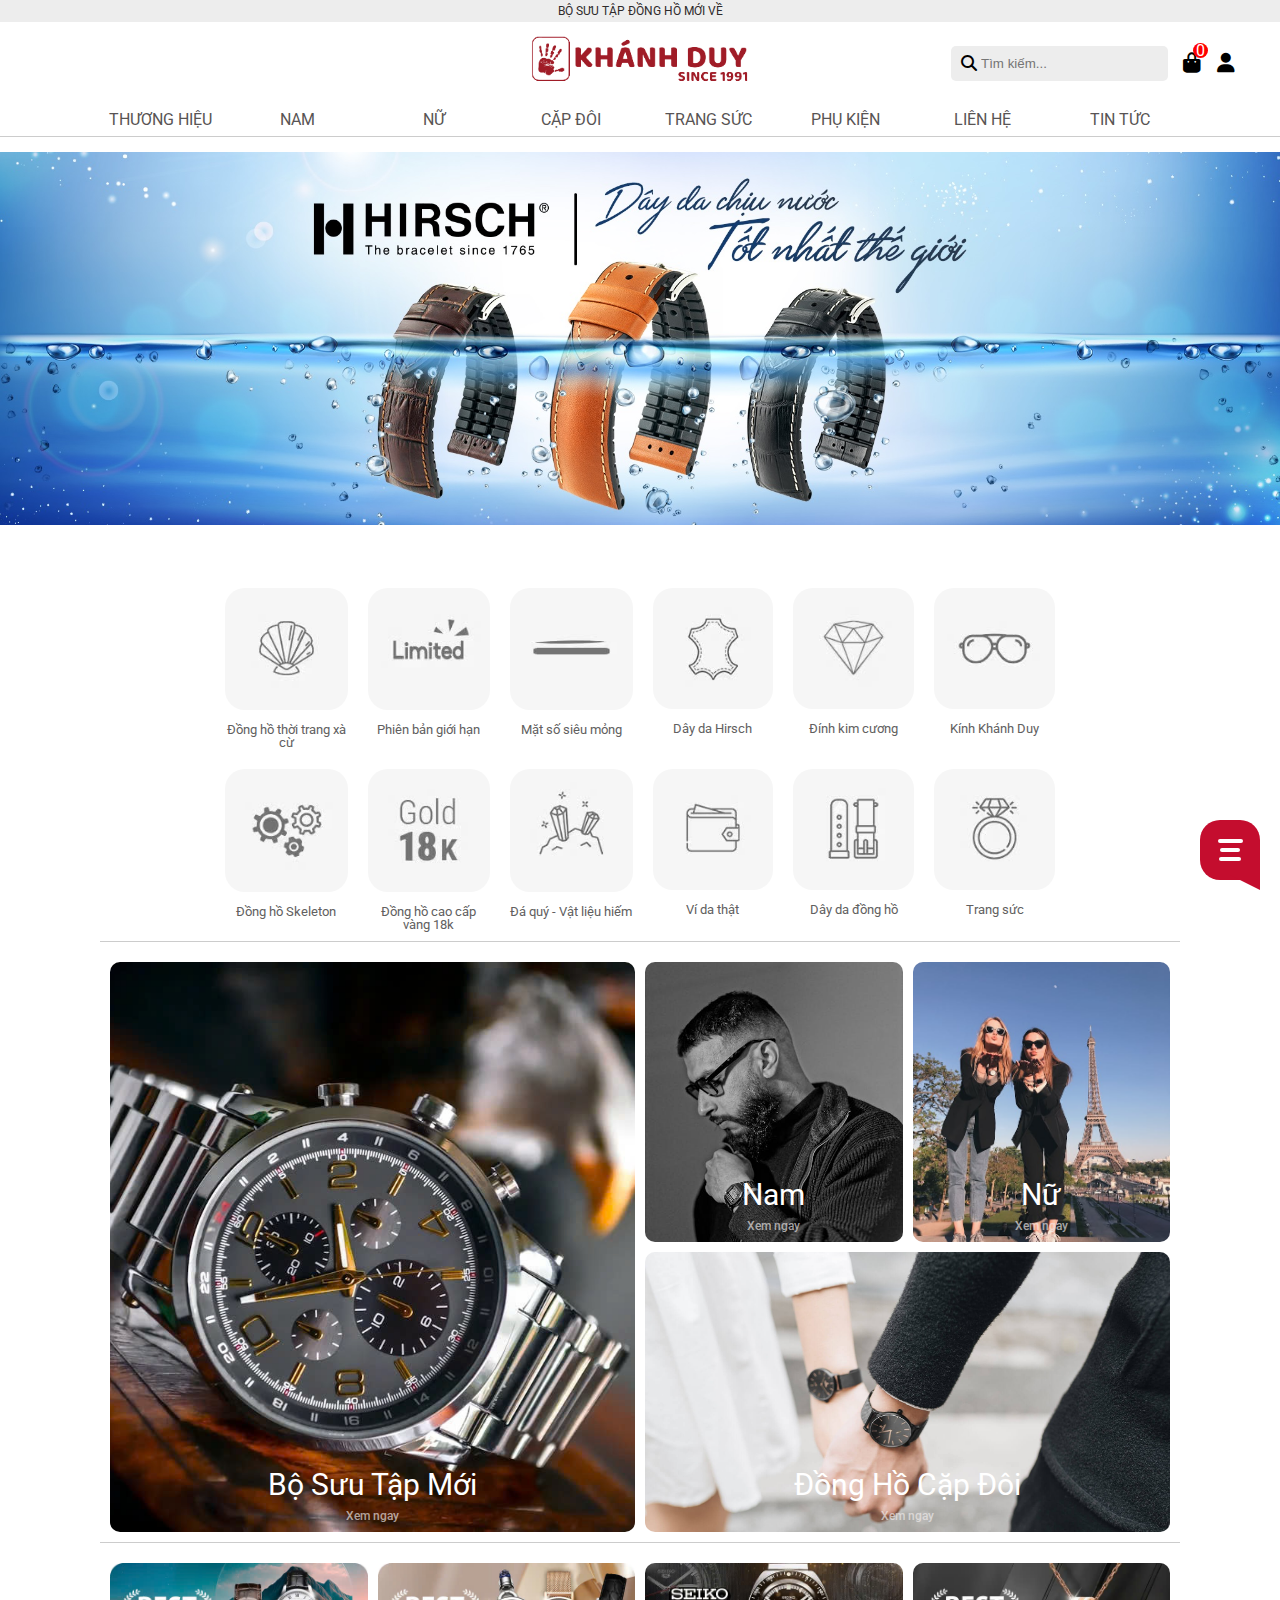
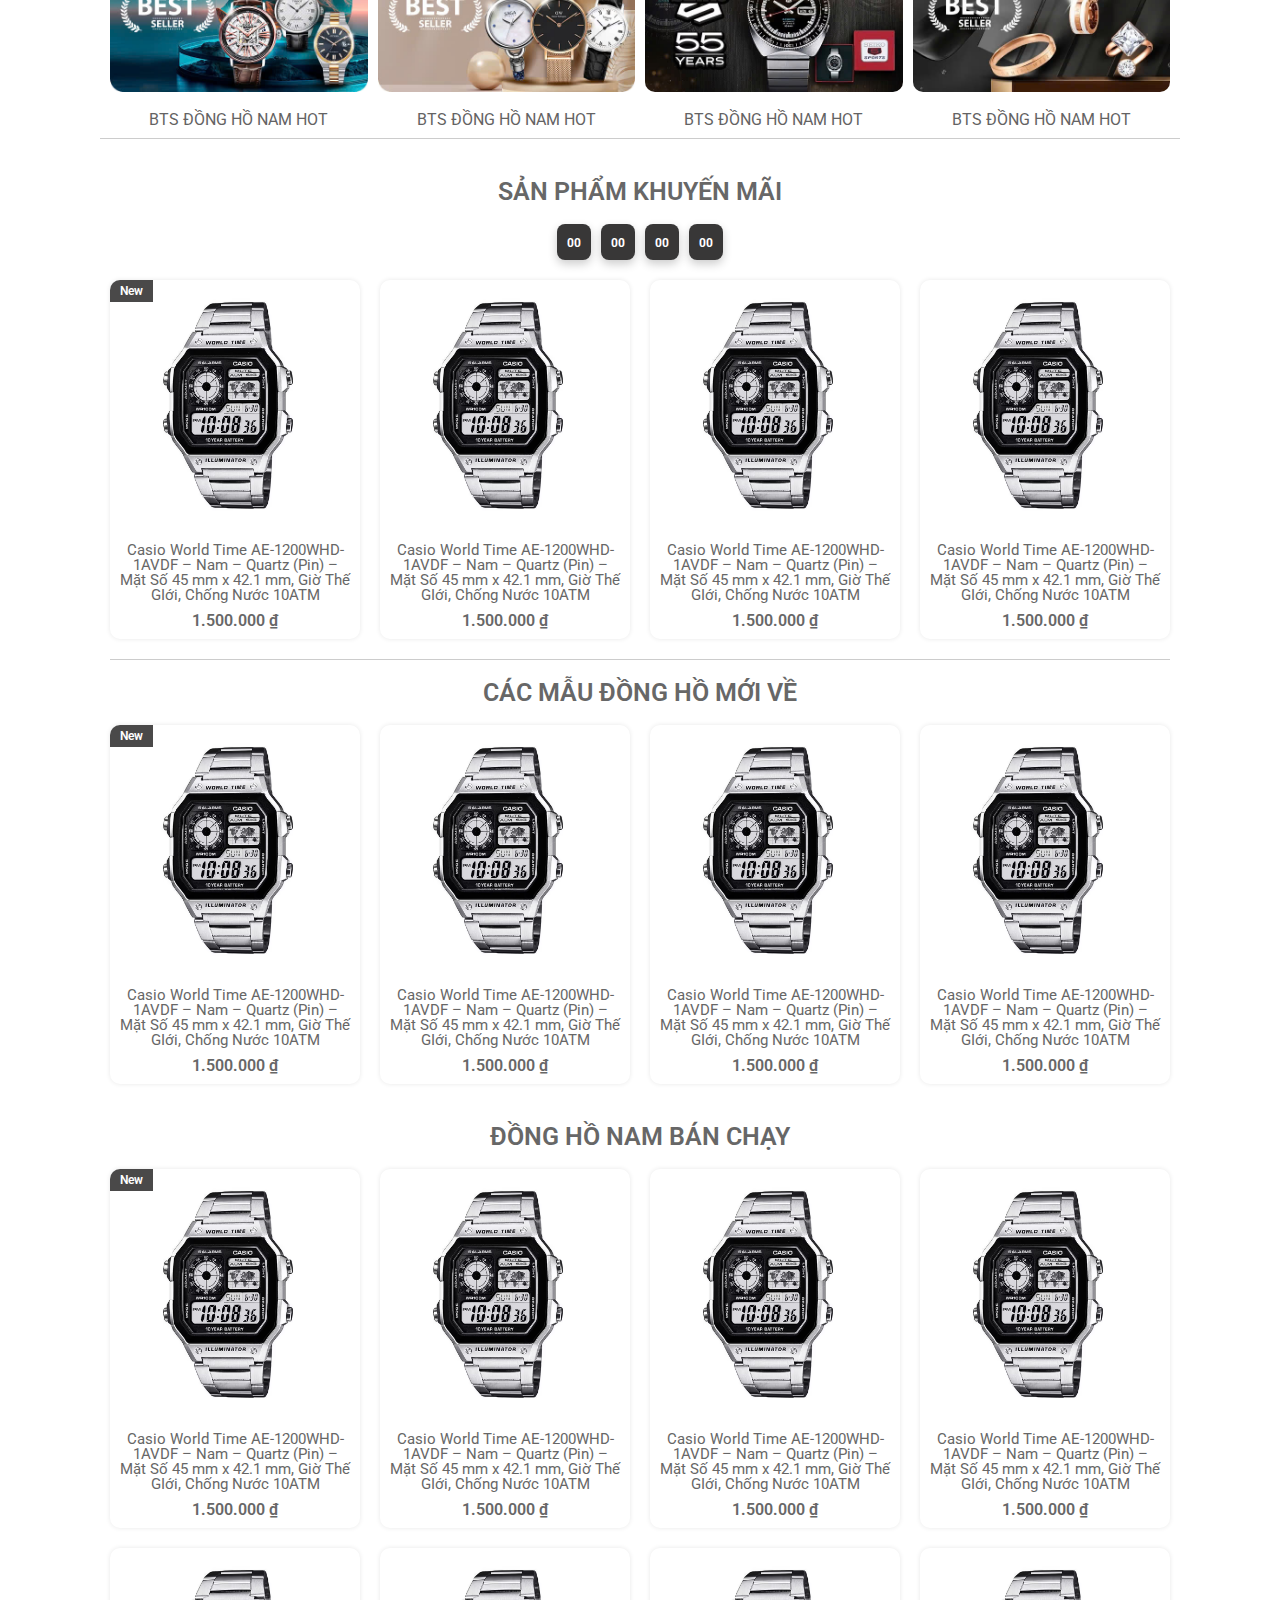
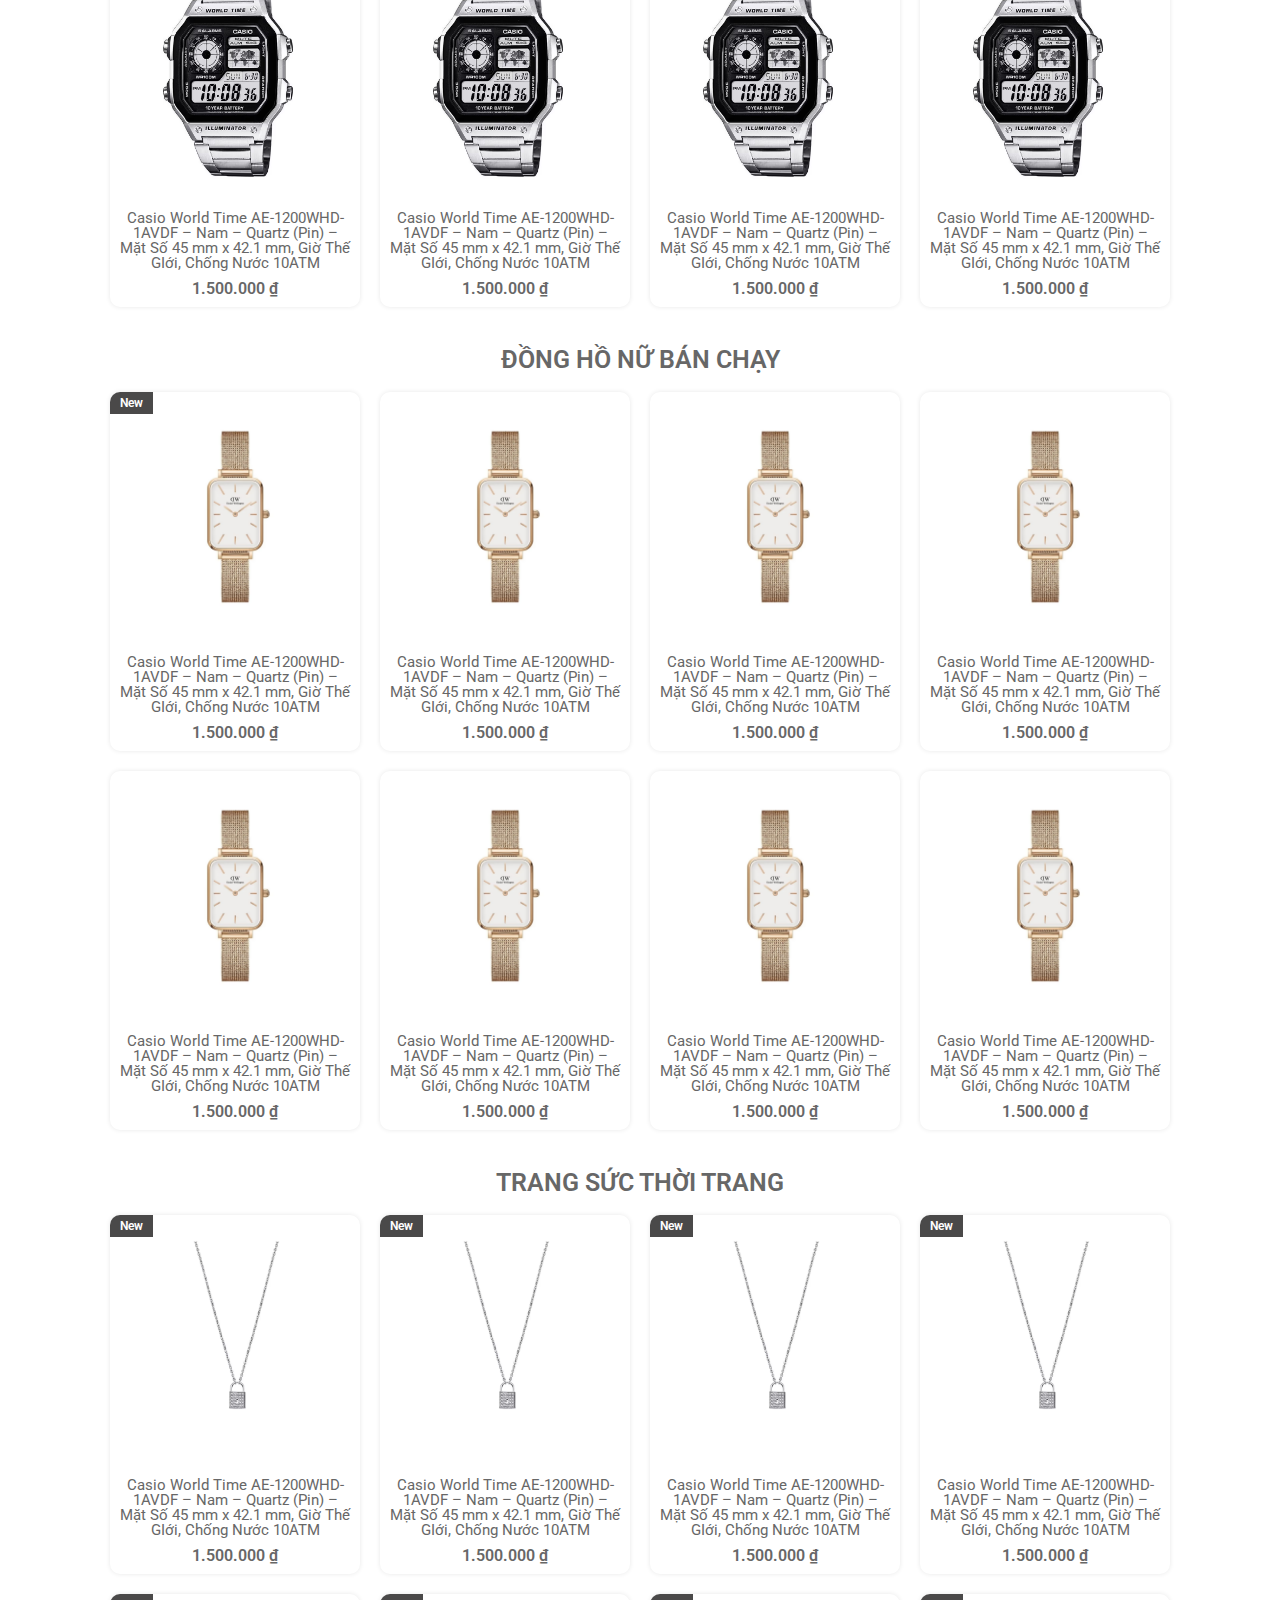
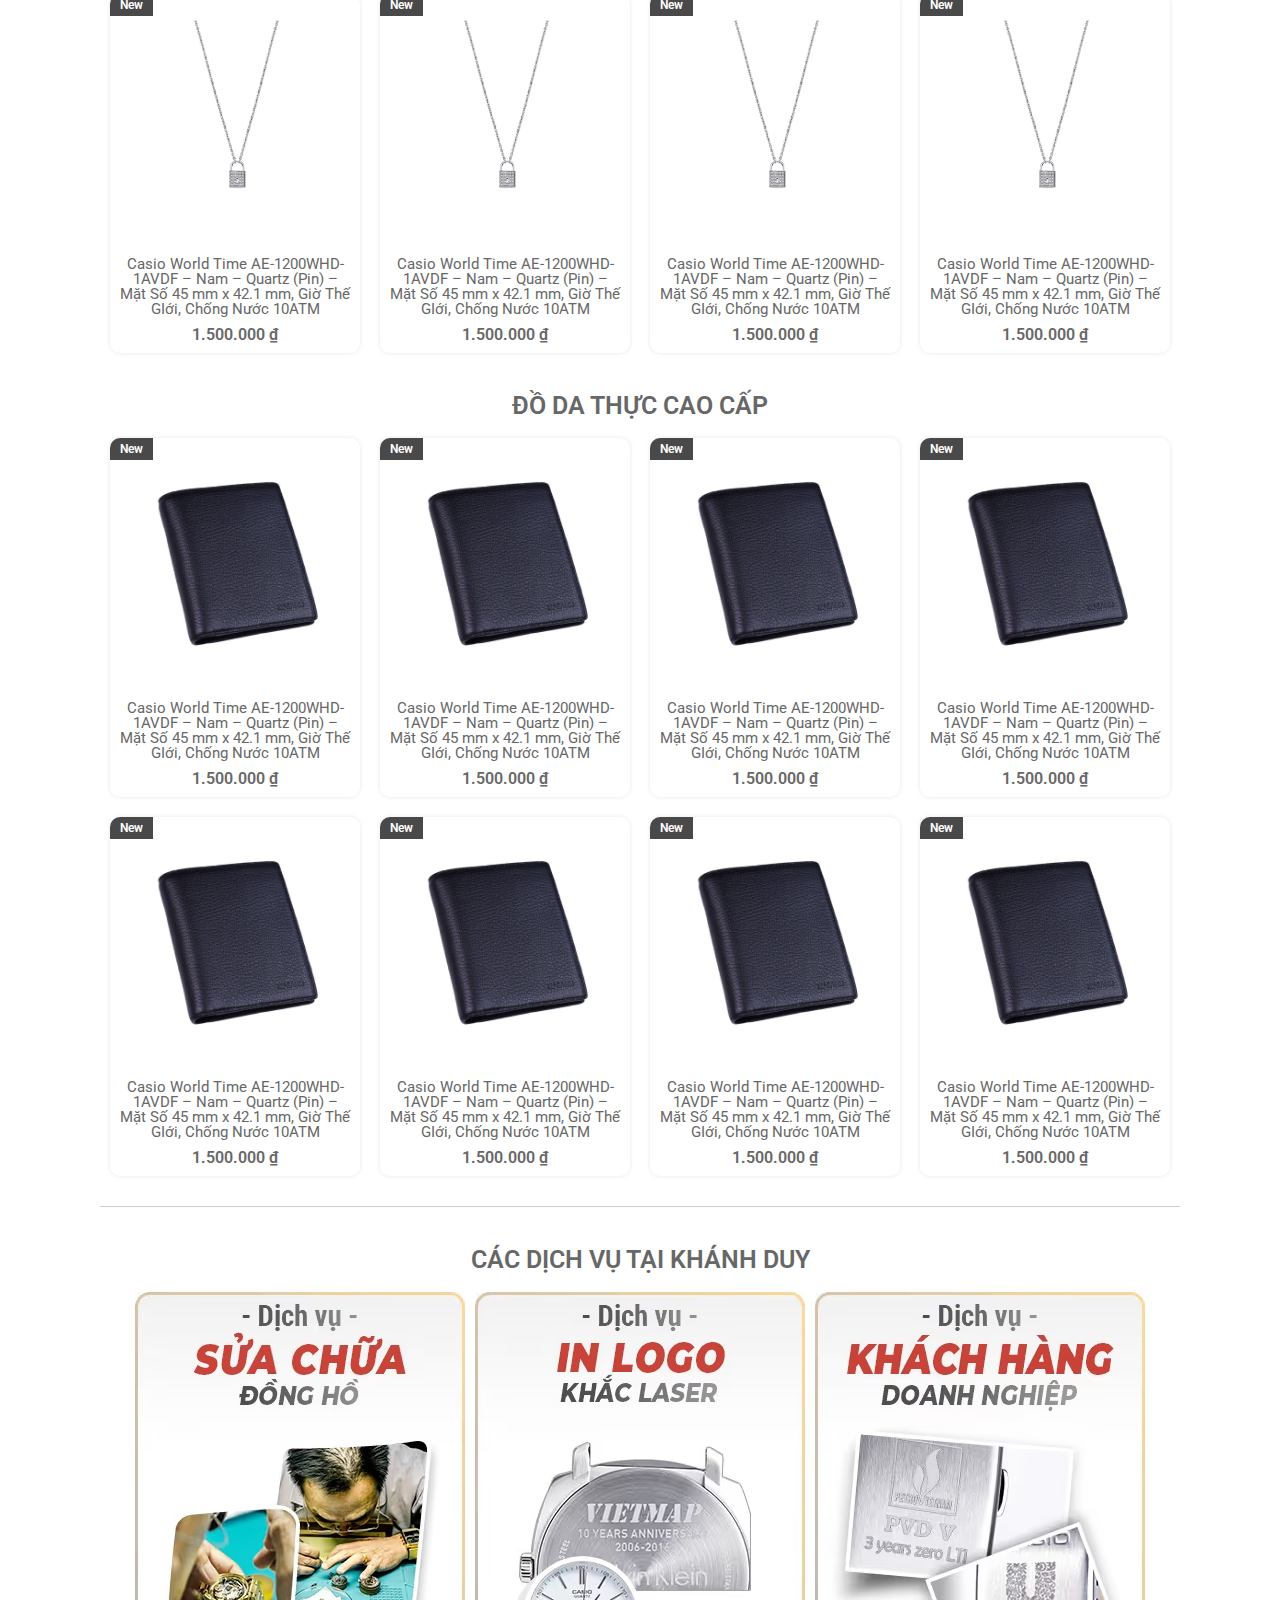
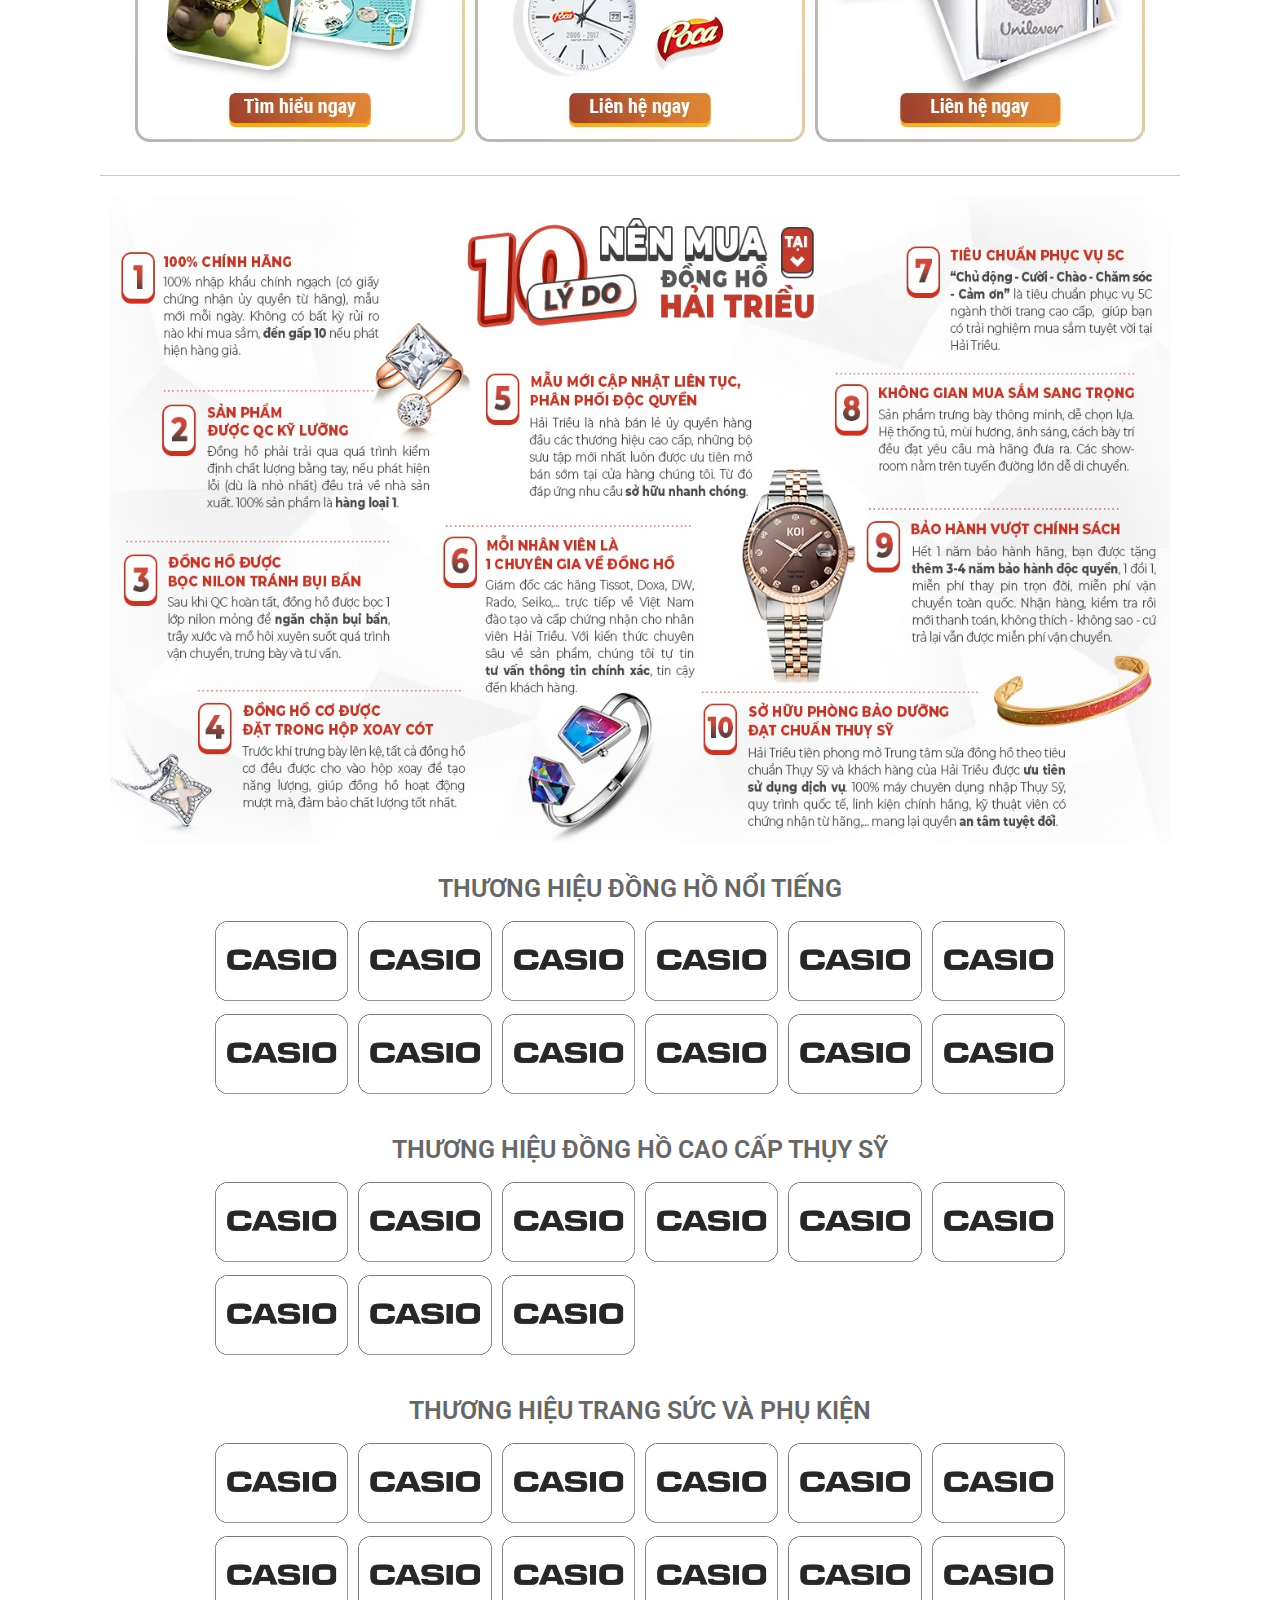
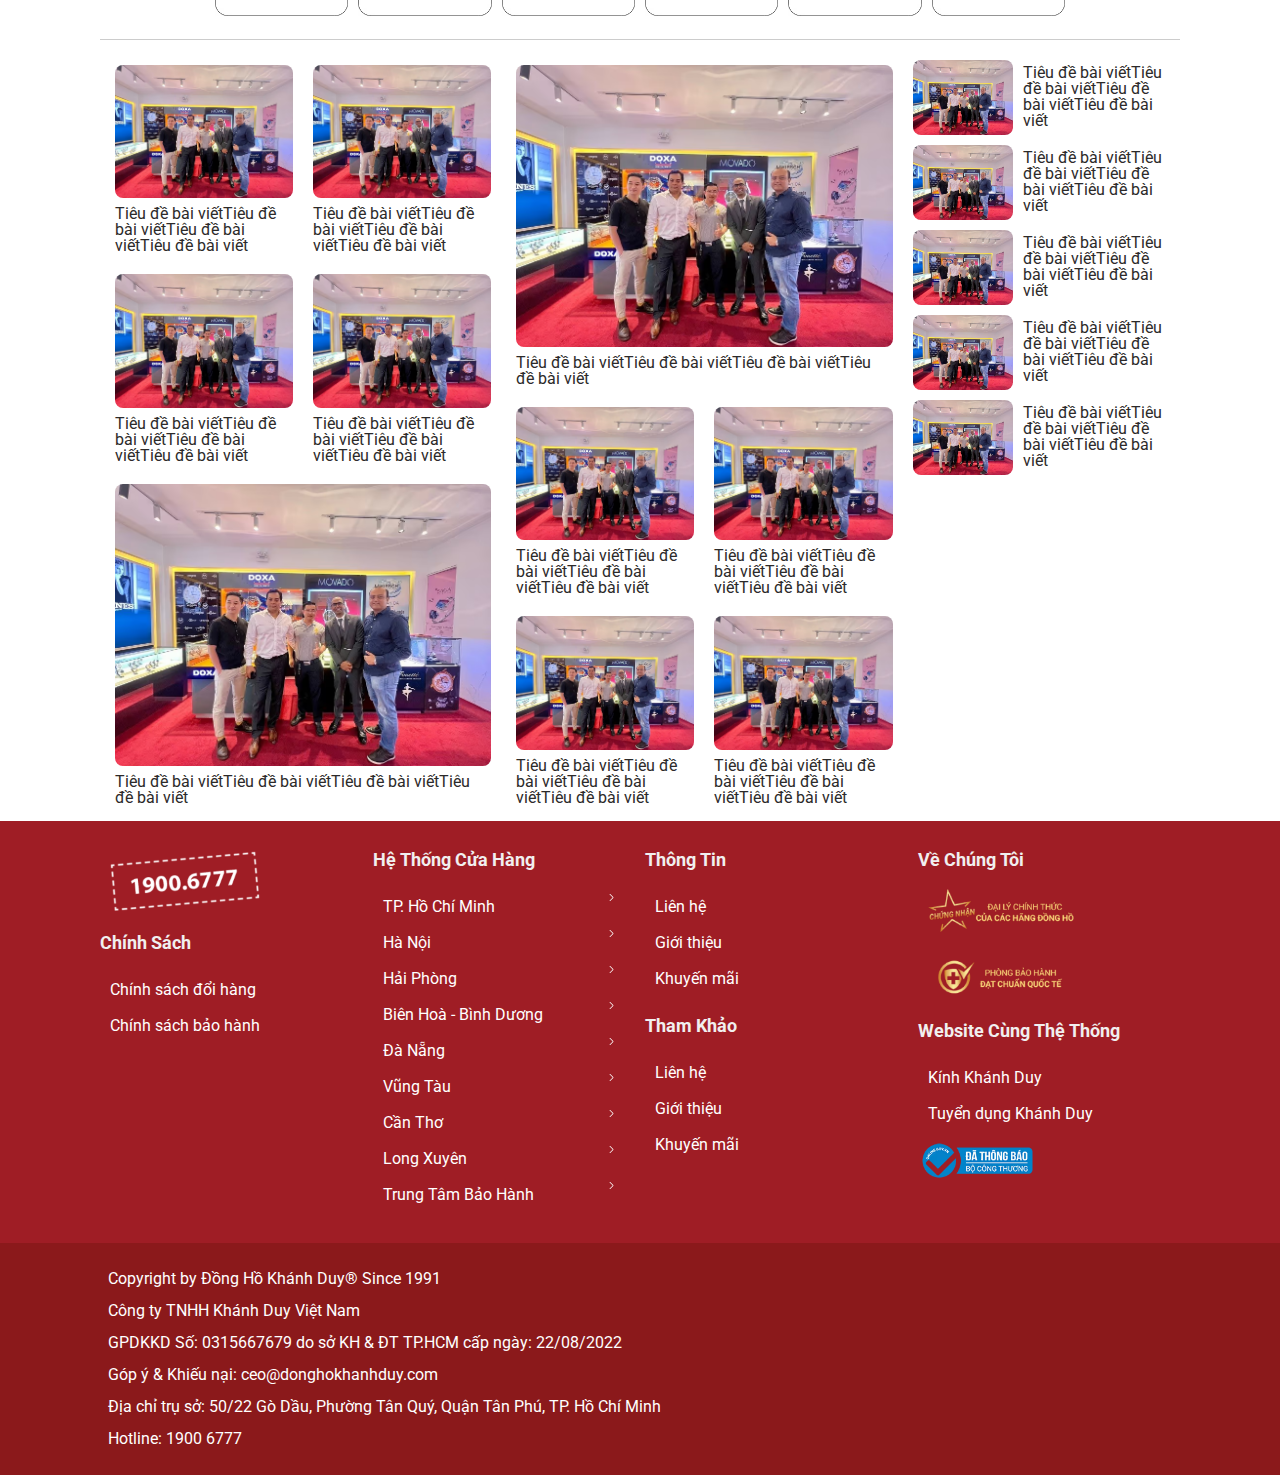
<file: public/index.html>
<!DOCTYPE html>
<html lang="en">
  <head>
    <meta charset="UTF-8" />
    <meta name="viewport" content="width=device-width, initial-scale=1.0" />
    <title>Trang chủ - Đồng Hồ Khánh Duy</title>
    <link rel="preconnect" href="https://fonts.googleapis.com" />
    <link rel="preconnect" href="https://fonts.gstatic.com" crossorigin />
    <link href="https://fonts.googleapis.com/css2?family=Roboto:ital,wght@0,100;0,300;0,400;0,500;0,700;0,900;1,100;1,300;1,400;1,500;1,700;1,900&display=swap" rel="stylesheet" />
    <link rel="stylesheet" href="https://cdnjs.cloudflare.com/ajax/libs/font-awesome/6.7.2/css/all.min.css" />
    <link rel="stylesheet" href="./assets/css/main.css" />
    <link rel="stylesheet" href="./assets/css/home.css" />
  </head>
  <body>
    <!-- launcher -->
    <div class="launcher">
      <div class="launcher__icon">
        <span></span>
        <span></span>
        <span></span>
      </div>
    </div>
    
    <header class="header">
      <div class="header__top"><p>Bộ Sưu Tập Đồng Hồ Mới Về</p></div>
      <div class="header__bottom flex-between">
        <div class="header__menu">
          <i class="fa-solid fa-bars bar"></i>
        </div>
        <div class="header__logo">
          <a href="./index.html"><img src="./assets/img/logo.png" alt="logo Khánh Duy" /></a>
        </div>
        <div class="header__search flex-center gap-16">
          <div class="header__search-input">
            <input type="text" placeholder="Tìm kiếm..." />
            <i class="fa-solid fa-magnifying-glass"></i>
          </div>
          <div class="header__cart flex-center gap-16">
            <div class="header__cart-left">
              <i class="fa-solid fa-bag-shopping"></i>
              <span class="flex-center">0</span>
            </div>
            <div class="header__cart-right">
              <i class="fa-solid fa-user"></i>
            </div>
          </div>
        </div>
      </div>
    </header>

    <!-- Search input mobile -->
    <div class="search-input-mobile">
      <div class="search-input">
        <input type="text" placeholder="Tìm kiếm sản phẩm hoặc thương hiệu" />
        <i class="fa-solid fa-magnifying-glass"></i>
      </div>
    </div>

    <!-- Nav Desktop -->
    <div class="container-fluid-nav">
      <div class="container-nav">
        <nav class="nav-desktop">
          <ul class="nav__list flex-between flex-wrap">
            <li class="nav__item" aria-haspopup="true" role="menu">
              <a class="nav__link" href="#">Thương Hiệu</a>
              <div class="nav__sub-wrap flex justify-center">
                <ul class="nav__sub" role="menuitem">
                  <li class="nav__sub-title">CÁC HÃNG BÁN CHẠY</li>
                  <li class="nav__item-sub"><a class="nav__link-sub" href="#">Daniel Wellington (DW)</a></li>
                  <li class="nav__item-sub"><a class="nav__link-sub" href="#">Seiko</a></li>
                  <li class="nav__item-sub"><a class="nav__link-sub" href="#">Saga</a></li>
                  <li class="nav__item-sub"><a class="nav__link-sub" href="#">Sokolov</a></li>
                  <li class="nav__item-sub"><a class="nav__link-sub" href="#">Casio</a></li>
                  <li class="nav__item-sub"><a class="nav__link-sub" href="#">Citizen</a></li>
                </ul>
                <ul class="nav__sub" role="menuitem">
                  <li class="nav__sub-title">CÁC HÃNG BÁN CHẠY</li>
                  <li class="nav__item-sub"><a class="nav__link-sub" href="#">KOI</a></li>
                  <li class="nav__item-sub"><a class="nav__link-sub" href="#">G-Shock</a></li>
                  <li class="nav__item-sub"><a class="nav__link-sub" href="#">Baby-G</a></li>
                  <li class="nav__item-sub"><a class="nav__link-sub" href="#">Fossil</a></li>
                  <li class="nav__item-sub"><a class="nav__link-sub" href="#">SR Watch</a></li>
                  <li class="nav__item-sub"><a class="nav__link-sub" href="#">Orient</a></li>
                </ul>
                <ul class="nav__sub" role="menuitem">
                  <li class="nav__sub-title">CÁC DÒNG ĐẶC BIỆT</li>
                  <li class="nav__item-sub"><a class="nav__link-sub" href="#">Phiên bản giới hạn (Limited Editon)</a></li>
                  <li class="nav__item-sub"><a class="nav__link-sub" href="#">Đồng hồ quân đội</a></li>
                  <li class="nav__item-sub"><a class="nav__link-sub" href="#">Đồng hồ điện tử</a></li>
                  <li class="nav__item-sub"><a class="nav__link-sub" href="#">Đồng hồ đính kim cương</a></li>
                  <li class="nav__item-sub"><a class="nav__link-sub" href="#">Đồng hồ xà cừ</a></li>
                  <li class="nav__item-sub"><a class="nav__link-sub" href="#">Đồng hồ trẻ em</a></li>
                  <li class="nav__item-sub"><a class="nav__link-sub" href="#">Đồng hồ Nhật Bản</a></li>
                </ul>
                <ul class="nav__sub" role="menuitem">
                  <li class="nav__sub-title">SWISS MADE (THỤY SỸ)</li>
                  <li class="nav__item-sub"><a class="nav__link-sub" href="#">Longines</a></li>
                  <li class="nav__item-sub"><a class="nav__link-sub" href="#">Doxa</a></li>
                  <li class="nav__item-sub"><a class="nav__link-sub" href="#">Titoni</a></li>
                  <li class="nav__item-sub"><a class="nav__link-sub" href="#">Tissot</a></li>
                  <li class="nav__item-sub"><a class="nav__link-sub" href="#">Rado</a></li>
                  <li class="nav__item-sub"><a class="nav__link-sub" href="#">Doxa</a></li>
                  <li class="nav__item-sub"><a class="nav__link-sub" href="#">Frederique Constant</a></li>
                </ul>
                <ul class="nav__sub" role="menuitem">
                  <li class="nav__sub-title">THƯƠNG HIỆU KHÁC</li>
                  <li class="nav__item-sub"><a class="nav__link-sub" href="#">Calvin Klein</a></li>
                  <li class="nav__item-sub"><a class="nav__link-sub" href="#">Mido</a></li>
                  <li class="nav__item-sub"><a class="nav__link-sub" href="#">Certina</a></li>
                </ul>
              </div>
            </li>
            <li class="nav__item">
              <a class="nav__link" href="#">Nam</a>
              <div class="nav__sub-wrap flex justify-center">
                <ul class="nav__sub" role="menuitem">
                  <li class="nav__sub-title">KHOẢNG GIÁ</li>
                  <li class="nav__item-sub"><a class="nav__link-sub" href="#">Dưới 2tr</a></li>
                  <li class="nav__item-sub"><a class="nav__link-sub" href="#">2tr - 3tr</a></li>
                  <li class="nav__item-sub"><a class="nav__link-sub" href="#">3tr - 4tr</a></li>
                  <li class="nav__item-sub"><a class="nav__link-sub" href="#">4tr - 5tr</a></li>
                  <li class="nav__item-sub"><a class="nav__link-sub" href="#">Trên 5tr</a></li>
                </ul>
                <ul class="nav__sub" role="menuitem">
                  <li class="nav__sub-title">CHẤT LIỆU DÂY</li>
                  <li class="nav__item-sub"><a class="nav__link-sub" href="#">Dây kim loại nam</a></li>
                  <li class="nav__item-sub"><a class="nav__link-sub" href="#">Dây da nam</a></li>
                  <li class="nav__item-sub"><a class="nav__link-sub" href="#">Dây cao su nam</a></li>
                  <li class="nav__item-sub"><a class="nav__link-sub" href="#">Dây Titanium nam</a></li>
                  <li class="nav__item-sub"><a class="nav__link-sub" href="#">Dây vải nam</a></li>
                </ul>
                <ul class="nav__sub" role="menuitem">
                  <li class="nav__sub-title">THƯƠNG HIỆU</li>
                  <li class="nav__item-sub"><a class="nav__link-sub" href="#">KOI nam</a></li>
                  <li class="nav__item-sub"><a class="nav__link-sub" href="#">Casio nam</a></li>
                  <li class="nav__item-sub"><a class="nav__link-sub" href="#">Seiko nam</a></li>
                  <li class="nav__item-sub"><a class="nav__link-sub" href="#">Citizen nam</a></li>
                  <li class="nav__item-sub"><a class="nav__link-sub" href="#">Orient nam</a></li>
                  <li class="nav__item-sub"><a class="nav__link-sub" href="#">G-Shock</a></li>
                </ul>
                <ul class="nav__sub" role="menuitem">
                  <li class="nav__sub-title">SWISS MADE (THỤY SỸ)</li>
                  <li class="nav__item-sub"><a class="nav__link-sub" href="#">Longines nam</a></li>
                  <li class="nav__item-sub"><a class="nav__link-sub" href="#">Doxa nam</a></li>
                  <li class="nav__item-sub"><a class="nav__link-sub" href="#">Titoni nam</a></li>
                  <li class="nav__item-sub"><a class="nav__link-sub" href="#">Tissot nam</a></li>
                  <li class="nav__item-sub"><a class="nav__link-sub" href="#">Frederique Constant nam</a></li>
                </ul>
                <ul class="nav__sub" role="menuitem">
                  <li class="nav__sub-title">CÁC DÒNG ĐẶC BIỆT</li>
                  <li class="nav__item-sub"><a class="nav__link-sub" href="#">Đồng hồ Nhật Bản nam</a></li>
                  <li class="nav__item-sub"><a class="nav__link-sub" href="#">Đồng hồ siêu mỏng nam</a></li>
                  <li class="nav__item-sub"><a class="nav__link-sub" href="#">Đồng hồ kim cương nam</a></li>
                  <li class="nav__item-sub"><a class="nav__link-sub" href="#">Đồng hồ cơ nam</a></li>
                  <li class="nav__item-sub"><a class="nav__link-sub" href="#">Đồng hồ vàng 18K nam</a></li>
                  <li class="nav__item-sub"><a class="nav__link-sub" href="#">Đồng hồ đính đá nam</a></li>
                </ul>
              </div>
            </li>
            <li class="nav__item">
              <a class="nav__link" href="#">Nữ</a>
              <div class="nav__sub-wrap flex justify-center">
                <ul class="nav__sub" role="menuitem">
                  <li class="nav__sub-title">CÁC HÃNG BÁN CHẠY</li>
                  <li class="nav__item-sub"><a class="nav__link-sub" href="#">Daniel Wellington (DW)</a></li>
                  <li class="nav__item-sub"><a class="nav__link-sub" href="#">Seiko</a></li>
                  <li class="nav__item-sub"><a class="nav__link-sub" href="#">Saga</a></li>
                  <li class="nav__item-sub"><a class="nav__link-sub" href="#">Sokolov</a></li>
                  <li class="nav__item-sub"><a class="nav__link-sub" href="#">Casio</a></li>
                  <li class="nav__item-sub"><a class="nav__link-sub" href="#">Citizen</a></li>
                </ul>
                <ul class="nav__sub" role="menuitem">
                  <li class="nav__sub-title">CÁC HÃNG BÁN CHẠY</li>
                  <li class="nav__item-sub"><a class="nav__link-sub" href="#">Daniel Wellington (DW)</a></li>
                  <li class="nav__item-sub"><a class="nav__link-sub" href="#">Seiko</a></li>
                  <li class="nav__item-sub"><a class="nav__link-sub" href="#">Saga</a></li>
                  <li class="nav__item-sub"><a class="nav__link-sub" href="#">Sokolov</a></li>
                  <li class="nav__item-sub"><a class="nav__link-sub" href="#">Casio</a></li>
                  <li class="nav__item-sub"><a class="nav__link-sub" href="#">Citizen</a></li>
                </ul>
                <ul class="nav__sub" role="menuitem">
                  <li class="nav__sub-title">CÁC HÃNG BÁN CHẠY</li>
                  <li class="nav__item-sub"><a class="nav__link-sub" href="#">Daniel Wellington (DW)</a></li>
                  <li class="nav__item-sub"><a class="nav__link-sub" href="#">Seiko</a></li>
                  <li class="nav__item-sub"><a class="nav__link-sub" href="#">Saga</a></li>
                  <li class="nav__item-sub"><a class="nav__link-sub" href="#">Sokolov</a></li>
                  <li class="nav__item-sub"><a class="nav__link-sub" href="#">Casio</a></li>
                  <li class="nav__item-sub"><a class="nav__link-sub" href="#">Citizen</a></li>
                </ul>
                <ul class="nav__sub" role="menuitem">
                  <li class="nav__sub-title">CÁC HÃNG BÁN CHẠY</li>
                  <li class="nav__item-sub"><a class="nav__link-sub" href="#">Daniel Wellington (DW)</a></li>
                  <li class="nav__item-sub"><a class="nav__link-sub" href="#">Seiko</a></li>
                  <li class="nav__item-sub"><a class="nav__link-sub" href="#">Saga</a></li>
                  <li class="nav__item-sub"><a class="nav__link-sub" href="#">Sokolov</a></li>
                  <li class="nav__item-sub"><a class="nav__link-sub" href="#">Casio</a></li>
                  <li class="nav__item-sub"><a class="nav__link-sub" href="#">Citizen</a></li>
                </ul>
                <ul class="nav__sub" role="menuitem">
                  <li class="nav__sub-title">CÁC HÃNG BÁN CHẠY</li>
                  <li class="nav__item-sub"><a class="nav__link-sub" href="#">Daniel Wellington (DW)</a></li>
                  <li class="nav__item-sub"><a class="nav__link-sub" href="#">Seiko</a></li>
                  <li class="nav__item-sub"><a class="nav__link-sub" href="#">Saga</a></li>
                  <li class="nav__item-sub"><a class="nav__link-sub" href="#">Sokolov</a></li>
                  <li class="nav__item-sub"><a class="nav__link-sub" href="#">Casio</a></li>
                  <li class="nav__item-sub"><a class="nav__link-sub" href="#">Citizen</a></li>
                </ul>
              </div>
            </li>
            <li class="nav__item">
              <a class="nav__link" href="#">Cặp Đôi</a>
              <div class="nav__sub-wrap flex justify-center">
                <ul class="nav__sub" role="menuitem">
                  <li class="nav__sub-title">CÁC HÃNG BÁN CHẠY</li>
                  <li class="nav__item-sub"><a class="nav__link-sub" href="#">Daniel Wellington (DW)</a></li>
                  <li class="nav__item-sub"><a class="nav__link-sub" href="#">Seiko</a></li>
                  <li class="nav__item-sub"><a class="nav__link-sub" href="#">Saga</a></li>
                  <li class="nav__item-sub"><a class="nav__link-sub" href="#">Sokolov</a></li>
                  <li class="nav__item-sub"><a class="nav__link-sub" href="#">Casio</a></li>
                  <li class="nav__item-sub"><a class="nav__link-sub" href="#">Citizen</a></li>
                </ul>
                <ul class="nav__sub" role="menuitem">
                  <li class="nav__sub-title">CÁC HÃNG BÁN CHẠY</li>
                  <li class="nav__item-sub"><a class="nav__link-sub" href="#">Daniel Wellington (DW)</a></li>
                  <li class="nav__item-sub"><a class="nav__link-sub" href="#">Seiko</a></li>
                  <li class="nav__item-sub"><a class="nav__link-sub" href="#">Saga</a></li>
                  <li class="nav__item-sub"><a class="nav__link-sub" href="#">Sokolov</a></li>
                  <li class="nav__item-sub"><a class="nav__link-sub" href="#">Casio</a></li>
                  <li class="nav__item-sub"><a class="nav__link-sub" href="#">Citizen</a></li>
                </ul>
                <ul class="nav__sub" role="menuitem">
                  <li class="nav__sub-title">CÁC HÃNG BÁN CHẠY</li>
                  <li class="nav__item-sub"><a class="nav__link-sub" href="#">Daniel Wellington (DW)</a></li>
                  <li class="nav__item-sub"><a class="nav__link-sub" href="#">Seiko</a></li>
                  <li class="nav__item-sub"><a class="nav__link-sub" href="#">Saga</a></li>
                  <li class="nav__item-sub"><a class="nav__link-sub" href="#">Sokolov</a></li>
                  <li class="nav__item-sub"><a class="nav__link-sub" href="#">Casio</a></li>
                  <li class="nav__item-sub"><a class="nav__link-sub" href="#">Citizen</a></li>
                </ul>
                <ul class="nav__sub" role="menuitem">
                  <li class="nav__sub-title">CÁC HÃNG BÁN CHẠY</li>
                  <li class="nav__item-sub"><a class="nav__link-sub" href="#">Daniel Wellington (DW)</a></li>
                  <li class="nav__item-sub"><a class="nav__link-sub" href="#">Seiko</a></li>
                  <li class="nav__item-sub"><a class="nav__link-sub" href="#">Saga</a></li>
                  <li class="nav__item-sub"><a class="nav__link-sub" href="#">Sokolov</a></li>
                  <li class="nav__item-sub"><a class="nav__link-sub" href="#">Casio</a></li>
                  <li class="nav__item-sub"><a class="nav__link-sub" href="#">Citizen</a></li>
                </ul>
                <ul class="nav__sub" role="menuitem">
                  <li class="nav__sub-title">CÁC HÃNG BÁN CHẠY</li>
                  <li class="nav__item-sub"><a class="nav__link-sub" href="#">Daniel Wellington (DW)</a></li>
                  <li class="nav__item-sub"><a class="nav__link-sub" href="#">Seiko</a></li>
                  <li class="nav__item-sub"><a class="nav__link-sub" href="#">Saga</a></li>
                  <li class="nav__item-sub"><a class="nav__link-sub" href="#">Sokolov</a></li>
                  <li class="nav__item-sub"><a class="nav__link-sub" href="#">Casio</a></li>
                  <li class="nav__item-sub"><a class="nav__link-sub" href="#">Citizen</a></li>
                </ul>
              </div>
            </li>
            <li class="nav__item">
              <a class="nav__link" href="#">Trang Sức</a>
              <div class="nav__sub-wrap flex justify-center">
                <ul class="nav__sub" role="menuitem">
                  <li class="nav__sub-title">CÁC HÃNG BÁN CHẠY</li>
                  <li class="nav__item-sub"><a class="nav__link-sub" href="#">Daniel Wellington (DW)</a></li>
                  <li class="nav__item-sub"><a class="nav__link-sub" href="#">Seiko</a></li>
                  <li class="nav__item-sub"><a class="nav__link-sub" href="#">Saga</a></li>
                  <li class="nav__item-sub"><a class="nav__link-sub" href="#">Sokolov</a></li>
                  <li class="nav__item-sub"><a class="nav__link-sub" href="#">Casio</a></li>
                  <li class="nav__item-sub"><a class="nav__link-sub" href="#">Citizen</a></li>
                </ul>
                <ul class="nav__sub" role="menuitem">
                  <li class="nav__sub-title">CÁC HÃNG BÁN CHẠY</li>
                  <li class="nav__item-sub"><a class="nav__link-sub" href="#">Daniel Wellington (DW)</a></li>
                  <li class="nav__item-sub"><a class="nav__link-sub" href="#">Seiko</a></li>
                  <li class="nav__item-sub"><a class="nav__link-sub" href="#">Saga</a></li>
                  <li class="nav__item-sub"><a class="nav__link-sub" href="#">Sokolov</a></li>
                  <li class="nav__item-sub"><a class="nav__link-sub" href="#">Casio</a></li>
                  <li class="nav__item-sub"><a class="nav__link-sub" href="#">Citizen</a></li>
                </ul>
                <ul class="nav__sub" role="menuitem">
                  <li class="nav__sub-title">CÁC HÃNG BÁN CHẠY</li>
                  <li class="nav__item-sub"><a class="nav__link-sub" href="#">Daniel Wellington (DW)</a></li>
                  <li class="nav__item-sub"><a class="nav__link-sub" href="#">Seiko</a></li>
                  <li class="nav__item-sub"><a class="nav__link-sub" href="#">Saga</a></li>
                  <li class="nav__item-sub"><a class="nav__link-sub" href="#">Sokolov</a></li>
                  <li class="nav__item-sub"><a class="nav__link-sub" href="#">Casio</a></li>
                  <li class="nav__item-sub"><a class="nav__link-sub" href="#">Citizen</a></li>
                </ul>
                <ul class="nav__sub" role="menuitem">
                  <li class="nav__sub-title">CÁC HÃNG BÁN CHẠY</li>
                  <li class="nav__item-sub"><a class="nav__link-sub" href="#">Daniel Wellington (DW)</a></li>
                  <li class="nav__item-sub"><a class="nav__link-sub" href="#">Seiko</a></li>
                  <li class="nav__item-sub"><a class="nav__link-sub" href="#">Saga</a></li>
                  <li class="nav__item-sub"><a class="nav__link-sub" href="#">Sokolov</a></li>
                  <li class="nav__item-sub"><a class="nav__link-sub" href="#">Casio</a></li>
                  <li class="nav__item-sub"><a class="nav__link-sub" href="#">Citizen</a></li>
                </ul>
                <ul class="nav__sub" role="menuitem">
                  <li class="nav__sub-title">CÁC HÃNG BÁN CHẠY</li>
                  <li class="nav__item-sub"><a class="nav__link-sub" href="#">Daniel Wellington (DW)</a></li>
                  <li class="nav__item-sub"><a class="nav__link-sub" href="#">Seiko</a></li>
                  <li class="nav__item-sub"><a class="nav__link-sub" href="#">Saga</a></li>
                  <li class="nav__item-sub"><a class="nav__link-sub" href="#">Sokolov</a></li>
                  <li class="nav__item-sub"><a class="nav__link-sub" href="#">Casio</a></li>
                  <li class="nav__item-sub"><a class="nav__link-sub" href="#">Citizen</a></li>
                </ul>
              </div>
            </li>
            <li class="nav__item">
              <a class="nav__link" href="#">Phụ Kiện</a>
              <div class="nav__sub-wrap flex justify-center">
                <ul class="nav__sub" role="menuitem">
                  <li class="nav__sub-title">CÁC HÃNG BÁN CHẠY</li>
                  <li class="nav__item-sub"><a class="nav__link-sub" href="#">Daniel Wellington (DW)</a></li>
                  <li class="nav__item-sub"><a class="nav__link-sub" href="#">Seiko</a></li>
                  <li class="nav__item-sub"><a class="nav__link-sub" href="#">Saga</a></li>
                  <li class="nav__item-sub"><a class="nav__link-sub" href="#">Sokolov</a></li>
                  <li class="nav__item-sub"><a class="nav__link-sub" href="#">Casio</a></li>
                  <li class="nav__item-sub"><a class="nav__link-sub" href="#">Citizen</a></li>
                </ul>
                <ul class="nav__sub" role="menuitem">
                  <li class="nav__sub-title">CÁC HÃNG BÁN CHẠY</li>
                  <li class="nav__item-sub"><a class="nav__link-sub" href="#">Daniel Wellington (DW)</a></li>
                  <li class="nav__item-sub"><a class="nav__link-sub" href="#">Seiko</a></li>
                  <li class="nav__item-sub"><a class="nav__link-sub" href="#">Saga</a></li>
                  <li class="nav__item-sub"><a class="nav__link-sub" href="#">Sokolov</a></li>
                  <li class="nav__item-sub"><a class="nav__link-sub" href="#">Casio</a></li>
                  <li class="nav__item-sub"><a class="nav__link-sub" href="#">Citizen</a></li>
                </ul>
                <ul class="nav__sub" role="menuitem">
                  <li class="nav__sub-title">CÁC HÃNG BÁN CHẠY</li>
                  <li class="nav__item-sub"><a class="nav__link-sub" href="#">Daniel Wellington (DW)</a></li>
                  <li class="nav__item-sub"><a class="nav__link-sub" href="#">Seiko</a></li>
                  <li class="nav__item-sub"><a class="nav__link-sub" href="#">Saga</a></li>
                  <li class="nav__item-sub"><a class="nav__link-sub" href="#">Sokolov</a></li>
                  <li class="nav__item-sub"><a class="nav__link-sub" href="#">Casio</a></li>
                  <li class="nav__item-sub"><a class="nav__link-sub" href="#">Citizen</a></li>
                </ul>
                <ul class="nav__sub" role="menuitem">
                  <li class="nav__sub-title">CÁC HÃNG BÁN CHẠY</li>
                  <li class="nav__item-sub"><a class="nav__link-sub" href="#">Daniel Wellington (DW)</a></li>
                  <li class="nav__item-sub"><a class="nav__link-sub" href="#">Seiko</a></li>
                  <li class="nav__item-sub"><a class="nav__link-sub" href="#">Saga</a></li>
                  <li class="nav__item-sub"><a class="nav__link-sub" href="#">Sokolov</a></li>
                  <li class="nav__item-sub"><a class="nav__link-sub" href="#">Casio</a></li>
                  <li class="nav__item-sub"><a class="nav__link-sub" href="#">Citizen</a></li>
                </ul>
                <ul class="nav__sub" role="menuitem">
                  <li class="nav__sub-title">CÁC HÃNG BÁN CHẠY</li>
                  <li class="nav__item-sub"><a class="nav__link-sub" href="#">Daniel Wellington (DW)</a></li>
                  <li class="nav__item-sub"><a class="nav__link-sub" href="#">Seiko</a></li>
                  <li class="nav__item-sub"><a class="nav__link-sub" href="#">Saga</a></li>
                  <li class="nav__item-sub"><a class="nav__link-sub" href="#">Sokolov</a></li>
                  <li class="nav__item-sub"><a class="nav__link-sub" href="#">Casio</a></li>
                  <li class="nav__item-sub"><a class="nav__link-sub" href="#">Citizen</a></li>
                </ul>
              </div>
            </li>
            <li class="nav__item">
              <a class="nav__link" href="#">Liên Hệ</a>
              <div class="nav__sub-wrap flex justify-center">
                <ul class="nav__sub" role="menuitem">
                  <li class="nav__sub-title">CÁC HÃNG BÁN CHẠY</li>
                  <li class="nav__item-sub"><a class="nav__link-sub" href="#">Daniel Wellington (DW)</a></li>
                  <li class="nav__item-sub"><a class="nav__link-sub" href="#">Seiko</a></li>
                  <li class="nav__item-sub"><a class="nav__link-sub" href="#">Saga</a></li>
                  <li class="nav__item-sub"><a class="nav__link-sub" href="#">Sokolov</a></li>
                  <li class="nav__item-sub"><a class="nav__link-sub" href="#">Casio</a></li>
                  <li class="nav__item-sub"><a class="nav__link-sub" href="#">Citizen</a></li>
                </ul>
                <ul class="nav__sub" role="menuitem">
                  <li class="nav__sub-title">CÁC HÃNG BÁN CHẠY</li>
                  <li class="nav__item-sub"><a class="nav__link-sub" href="#">Daniel Wellington (DW)</a></li>
                  <li class="nav__item-sub"><a class="nav__link-sub" href="#">Seiko</a></li>
                  <li class="nav__item-sub"><a class="nav__link-sub" href="#">Saga</a></li>
                  <li class="nav__item-sub"><a class="nav__link-sub" href="#">Sokolov</a></li>
                  <li class="nav__item-sub"><a class="nav__link-sub" href="#">Casio</a></li>
                  <li class="nav__item-sub"><a class="nav__link-sub" href="#">Citizen</a></li>
                </ul>
                <ul class="nav__sub" role="menuitem">
                  <li class="nav__sub-title">CÁC HÃNG BÁN CHẠY</li>
                  <li class="nav__item-sub"><a class="nav__link-sub" href="#">Daniel Wellington (DW)</a></li>
                  <li class="nav__item-sub"><a class="nav__link-sub" href="#">Seiko</a></li>
                  <li class="nav__item-sub"><a class="nav__link-sub" href="#">Saga</a></li>
                  <li class="nav__item-sub"><a class="nav__link-sub" href="#">Sokolov</a></li>
                  <li class="nav__item-sub"><a class="nav__link-sub" href="#">Casio</a></li>
                  <li class="nav__item-sub"><a class="nav__link-sub" href="#">Citizen</a></li>
                </ul>
                <ul class="nav__sub" role="menuitem">
                  <li class="nav__sub-title">CÁC HÃNG BÁN CHẠY</li>
                  <li class="nav__item-sub"><a class="nav__link-sub" href="#">Daniel Wellington (DW)</a></li>
                  <li class="nav__item-sub"><a class="nav__link-sub" href="#">Seiko</a></li>
                  <li class="nav__item-sub"><a class="nav__link-sub" href="#">Saga</a></li>
                  <li class="nav__item-sub"><a class="nav__link-sub" href="#">Sokolov</a></li>
                  <li class="nav__item-sub"><a class="nav__link-sub" href="#">Casio</a></li>
                  <li class="nav__item-sub"><a class="nav__link-sub" href="#">Citizen</a></li>
                </ul>
                <ul class="nav__sub" role="menuitem">
                  <li class="nav__sub-title">CÁC HÃNG BÁN CHẠY</li>
                  <li class="nav__item-sub"><a class="nav__link-sub" href="#">Daniel Wellington (DW)</a></li>
                  <li class="nav__item-sub"><a class="nav__link-sub" href="#">Seiko</a></li>
                  <li class="nav__item-sub"><a class="nav__link-sub" href="#">Saga</a></li>
                  <li class="nav__item-sub"><a class="nav__link-sub" href="#">Sokolov</a></li>
                  <li class="nav__item-sub"><a class="nav__link-sub" href="#">Casio</a></li>
                  <li class="nav__item-sub"><a class="nav__link-sub" href="#">Citizen</a></li>
                </ul>
              </div>
            </li>
            <li class="nav__item">
              <a class="nav__link" href="#">Tin Tức</a>
              <div class="nav__sub-wrap flex justify-center">
                <ul class="nav__sub" role="menuitem">
                  <li class="nav__sub-title">CÁC HÃNG BÁN CHẠY</li>
                  <li class="nav__item-sub"><a class="nav__link-sub" href="#">Daniel Wellington (DW)</a></li>
                  <li class="nav__item-sub"><a class="nav__link-sub" href="#">Seiko</a></li>
                  <li class="nav__item-sub"><a class="nav__link-sub" href="#">Saga</a></li>
                  <li class="nav__item-sub"><a class="nav__link-sub" href="#">Sokolov</a></li>
                  <li class="nav__item-sub"><a class="nav__link-sub" href="#">Casio</a></li>
                  <li class="nav__item-sub"><a class="nav__link-sub" href="#">Citizen</a></li>
                </ul>
                <ul class="nav__sub" role="menuitem">
                  <li class="nav__sub-title">CÁC HÃNG BÁN CHẠY</li>
                  <li class="nav__item-sub"><a class="nav__link-sub" href="#">Daniel Wellington (DW)</a></li>
                  <li class="nav__item-sub"><a class="nav__link-sub" href="#">Seiko</a></li>
                  <li class="nav__item-sub"><a class="nav__link-sub" href="#">Saga</a></li>
                  <li class="nav__item-sub"><a class="nav__link-sub" href="#">Sokolov</a></li>
                  <li class="nav__item-sub"><a class="nav__link-sub" href="#">Casio</a></li>
                  <li class="nav__item-sub"><a class="nav__link-sub" href="#">Citizen</a></li>
                </ul>
                <ul class="nav__sub" role="menuitem">
                  <li class="nav__sub-title">CÁC HÃNG BÁN CHẠY</li>
                  <li class="nav__item-sub"><a class="nav__link-sub" href="#">Daniel Wellington (DW)</a></li>
                  <li class="nav__item-sub"><a class="nav__link-sub" href="#">Seiko</a></li>
                  <li class="nav__item-sub"><a class="nav__link-sub" href="#">Saga</a></li>
                  <li class="nav__item-sub"><a class="nav__link-sub" href="#">Sokolov</a></li>
                  <li class="nav__item-sub"><a class="nav__link-sub" href="#">Casio</a></li>
                  <li class="nav__item-sub"><a class="nav__link-sub" href="#">Citizen</a></li>
                </ul>
                <ul class="nav__sub" role="menuitem">
                  <li class="nav__sub-title">CÁC HÃNG BÁN CHẠY</li>
                  <li class="nav__item-sub"><a class="nav__link-sub" href="#">Daniel Wellington (DW)</a></li>
                  <li class="nav__item-sub"><a class="nav__link-sub" href="#">Seiko</a></li>
                  <li class="nav__item-sub"><a class="nav__link-sub" href="#">Saga</a></li>
                  <li class="nav__item-sub"><a class="nav__link-sub" href="#">Sokolov</a></li>
                  <li class="nav__item-sub"><a class="nav__link-sub" href="#">Casio</a></li>
                  <li class="nav__item-sub"><a class="nav__link-sub" href="#">Citizen</a></li>
                </ul>
                <ul class="nav__sub" role="menuitem">
                  <li class="nav__sub-title">CÁC HÃNG BÁN CHẠY</li>
                  <li class="nav__item-sub"><a class="nav__link-sub" href="#">Daniel Wellington (DW)</a></li>
                  <li class="nav__item-sub"><a class="nav__link-sub" href="#">Seiko</a></li>
                  <li class="nav__item-sub"><a class="nav__link-sub" href="#">Saga</a></li>
                  <li class="nav__item-sub"><a class="nav__link-sub" href="#">Sokolov</a></li>
                  <li class="nav__item-sub"><a class="nav__link-sub" href="#">Casio</a></li>
                  <li class="nav__item-sub"><a class="nav__link-sub" href="#">Citizen</a></li>
                </ul>
              </div>
            </li>
          </ul>
        </nav>
      </div>
    </div>

    <!-- Nav Mobile -->
    <div class="wrapper">
      <nav class="nav-mobile">
        <div class="nav-mobile__title">
          <span>Menu</span>
        </div>
        <div class="nav-mobile__list">
          <ul class="nav__list">
            <li class="nav__item">
              <a href="#" class="nav__link">Thương Hiệu</a>
              <ul class="nav__sub">
                <li class="nav__item-sub"><a href="#" class="nav__link-sub">Sản Phẩm 1</a></li>
                <li class="nav__item-sub"><a href="#" class="nav__link-sub">Sản Phẩm 1</a></li>
                <li class="nav__item-sub"><a href="#" class="nav__link-sub">Sản Phẩm 1</a></li>
                <li class="nav__item-sub"><a href="#" class="nav__link-sub">Sản Phẩm 1</a></li>
                <li class="nav__item-sub"><a href="#" class="nav__link-sub">Sản Phẩm 1</a></li>
                <li class="nav__item-sub"><a href="#" class="nav__link-sub">Sản Phẩm 1</a></li>
                <li class="nav__item-sub"><a href="#" class="nav__link-sub">Sản Phẩm 1</a></li>
                <li class="nav__item-sub"><a href="#" class="nav__link-sub">Sản Phẩm 1</a></li>
                <li class="nav__item-sub"><a href="#" class="nav__link-sub">Sản Phẩm 1</a></li>
              </ul>
            </li>
          </ul>
          <div class="nav__dropdown">
            <i class="fa-solid fa-chevron-right"></i>
          </div>
        </div>
        <div class="nav-mobile__list">
          <ul class="nav__list">
            <li class="nav__item">
              <a href="#" class="nav__link">Thương Hiệu</a>
              <ul class="nav__sub">
                <li class="nav__item-sub"><a href="#" class="nav__link-sub">Sản Phẩm 1</a></li>
                <li class="nav__item-sub"><a href="#" class="nav__link-sub">Sản Phẩm 1</a></li>
                <li class="nav__item-sub"><a href="#" class="nav__link-sub">Sản Phẩm 1</a></li>
                <li class="nav__item-sub"><a href="#" class="nav__link-sub">Sản Phẩm 1</a></li>
                <li class="nav__item-sub"><a href="#" class="nav__link-sub">Sản Phẩm 1</a></li>
                <li class="nav__item-sub"><a href="#" class="nav__link-sub">Sản Phẩm 1</a></li>
                <li class="nav__item-sub"><a href="#" class="nav__link-sub">Sản Phẩm 1</a></li>
                <li class="nav__item-sub"><a href="#" class="nav__link-sub">Sản Phẩm 1</a></li>
                <li class="nav__item-sub"><a href="#" class="nav__link-sub">Sản Phẩm 1</a></li>
              </ul>
            </li>
          </ul>
          <div class="nav__dropdown">
            <i class="fa-solid fa-chevron-right"></i>
          </div>
        </div>
        <div class="nav-mobile__list">
          <ul class="nav__list">
            <li class="nav__item">
              <a href="#" class="nav__link">Thương Hiệu</a>
              <ul class="nav__sub">
                <li class="nav__item-sub"><a href="#" class="nav__link-sub">Sản Phẩm 1</a></li>
                <li class="nav__item-sub"><a href="#" class="nav__link-sub">Sản Phẩm 1</a></li>
                <li class="nav__item-sub"><a href="#" class="nav__link-sub">Sản Phẩm 1</a></li>
                <li class="nav__item-sub"><a href="#" class="nav__link-sub">Sản Phẩm 1</a></li>
                <li class="nav__item-sub"><a href="#" class="nav__link-sub">Sản Phẩm 1</a></li>
                <li class="nav__item-sub"><a href="#" class="nav__link-sub">Sản Phẩm 1</a></li>
                <li class="nav__item-sub"><a href="#" class="nav__link-sub">Sản Phẩm 1</a></li>
                <li class="nav__item-sub"><a href="#" class="nav__link-sub">Sản Phẩm 1</a></li>
                <li class="nav__item-sub"><a href="#" class="nav__link-sub">Sản Phẩm 1</a></li>
              </ul>
            </li>
          </ul>
          <div class="nav__dropdown">
            <i class="fa-solid fa-chevron-right"></i>
          </div>
        </div>
        <div class="nav-mobile__list">
          <ul class="nav__list">
            <li class="nav__item">
              <a href="#" class="nav__link">Thương Hiệu</a>
              <ul class="nav__sub">
                <li class="nav__item-sub"><a href="#" class="nav__link-sub">Sản Phẩm 1</a></li>
                <li class="nav__item-sub"><a href="#" class="nav__link-sub">Sản Phẩm 1</a></li>
                <li class="nav__item-sub"><a href="#" class="nav__link-sub">Sản Phẩm 1</a></li>
                <li class="nav__item-sub"><a href="#" class="nav__link-sub">Sản Phẩm 1</a></li>
                <li class="nav__item-sub"><a href="#" class="nav__link-sub">Sản Phẩm 1</a></li>
                <li class="nav__item-sub"><a href="#" class="nav__link-sub">Sản Phẩm 1</a></li>
                <li class="nav__item-sub"><a href="#" class="nav__link-sub">Sản Phẩm 1</a></li>
                <li class="nav__item-sub"><a href="#" class="nav__link-sub">Sản Phẩm 1</a></li>
                <li class="nav__item-sub"><a href="#" class="nav__link-sub">Sản Phẩm 1</a></li>
              </ul>
            </li>
          </ul>
          <div class="nav__dropdown">
            <i class="fa-solid fa-chevron-right"></i>
          </div>
        </div>
        <div class="nav-mobile__list">
          <ul class="nav__list">
            <li class="nav__item">
              <a href="#" class="nav__link">Thương Hiệu</a>
              <ul class="nav__sub">
                <li class="nav__item-sub"><a href="#" class="nav__link-sub">Sản Phẩm 1</a></li>
                <li class="nav__item-sub"><a href="#" class="nav__link-sub">Sản Phẩm 1</a></li>
                <li class="nav__item-sub"><a href="#" class="nav__link-sub">Sản Phẩm 1</a></li>
                <li class="nav__item-sub"><a href="#" class="nav__link-sub">Sản Phẩm 1</a></li>
                <li class="nav__item-sub"><a href="#" class="nav__link-sub">Sản Phẩm 1</a></li>
                <li class="nav__item-sub"><a href="#" class="nav__link-sub">Sản Phẩm 1</a></li>
                <li class="nav__item-sub"><a href="#" class="nav__link-sub">Sản Phẩm 1</a></li>
                <li class="nav__item-sub"><a href="#" class="nav__link-sub">Sản Phẩm 1</a></li>
                <li class="nav__item-sub"><a href="#" class="nav__link-sub">Sản Phẩm 1</a></li>
              </ul>
            </li>
          </ul>
          <div class="nav__dropdown">
            <i class="fa-solid fa-chevron-right"></i>
          </div>
        </div>
        <div class="nav-mobile__list">
          <ul class="nav__list">
            <li class="nav__item">
              <a href="#" class="nav__link">Thương Hiệu</a>
              <ul class="nav__sub">
                <li class="nav__item-sub"><a href="#" class="nav__link-sub">Sản Phẩm 1</a></li>
                <li class="nav__item-sub"><a href="#" class="nav__link-sub">Sản Phẩm 1</a></li>
                <li class="nav__item-sub"><a href="#" class="nav__link-sub">Sản Phẩm 1</a></li>
                <li class="nav__item-sub"><a href="#" class="nav__link-sub">Sản Phẩm 1</a></li>
                <li class="nav__item-sub"><a href="#" class="nav__link-sub">Sản Phẩm 1</a></li>
                <li class="nav__item-sub"><a href="#" class="nav__link-sub">Sản Phẩm 1</a></li>
                <li class="nav__item-sub"><a href="#" class="nav__link-sub">Sản Phẩm 1</a></li>
                <li class="nav__item-sub"><a href="#" class="nav__link-sub">Sản Phẩm 1</a></li>
                <li class="nav__item-sub"><a href="#" class="nav__link-sub">Sản Phẩm 1</a></li>
              </ul>
            </li>
          </ul>
          <div class="nav__dropdown">
            <i class="fa-solid fa-chevron-right"></i>
          </div>
        </div>
        <div class="nav-mobile__list">
          <ul class="nav__list">
            <li class="nav__item">
              <a href="#" class="nav__link">Thương Hiệu</a>
              <ul class="nav__sub">
                <li class="nav__item-sub"><a href="#" class="nav__link-sub">Sản Phẩm 1</a></li>
                <li class="nav__item-sub"><a href="#" class="nav__link-sub">Sản Phẩm 1</a></li>
                <li class="nav__item-sub"><a href="#" class="nav__link-sub">Sản Phẩm 1</a></li>
                <li class="nav__item-sub"><a href="#" class="nav__link-sub">Sản Phẩm 1</a></li>
                <li class="nav__item-sub"><a href="#" class="nav__link-sub">Sản Phẩm 1</a></li>
                <li class="nav__item-sub"><a href="#" class="nav__link-sub">Sản Phẩm 1</a></li>
                <li class="nav__item-sub"><a href="#" class="nav__link-sub">Sản Phẩm 1</a></li>
                <li class="nav__item-sub"><a href="#" class="nav__link-sub">Sản Phẩm 1</a></li>
                <li class="nav__item-sub"><a href="#" class="nav__link-sub">Sản Phẩm 1</a></li>
              </ul>
            </li>
          </ul>
          <div class="nav__dropdown">
            <i class="fa-solid fa-chevron-right"></i>
          </div>
        </div>
        <div class="nav-mobile__list">
          <ul class="nav__list">
            <li class="nav__item">
              <a href="#" class="nav__link">Thương Hiệu</a>
              <ul class="nav__sub">
                <li class="nav__item-sub"><a href="#" class="nav__link-sub">Sản Phẩm 1</a></li>
                <li class="nav__item-sub"><a href="#" class="nav__link-sub">Sản Phẩm 1</a></li>
                <li class="nav__item-sub"><a href="#" class="nav__link-sub">Sản Phẩm 1</a></li>
                <li class="nav__item-sub"><a href="#" class="nav__link-sub">Sản Phẩm 1</a></li>
                <li class="nav__item-sub"><a href="#" class="nav__link-sub">Sản Phẩm 1</a></li>
                <li class="nav__item-sub"><a href="#" class="nav__link-sub">Sản Phẩm 1</a></li>
                <li class="nav__item-sub"><a href="#" class="nav__link-sub">Sản Phẩm 1</a></li>
                <li class="nav__item-sub"><a href="#" class="nav__link-sub">Sản Phẩm 1</a></li>
                <li class="nav__item-sub"><a href="#" class="nav__link-sub">Sản Phẩm 1</a></li>
              </ul>
            </li>
          </ul>
          <div class="nav__dropdown">
            <i class="fa-solid fa-chevron-right"></i>
          </div>
        </div>
        <div class="nav-mobile__list">
          <ul class="nav__list">
            <li class="nav__item">
              <a href="#" class="nav__link">Thương Hiệu</a>
              <ul class="nav__sub">
                <li class="nav__item-sub"><a href="#" class="nav__link-sub">Sản Phẩm 1</a></li>
                <li class="nav__item-sub"><a href="#" class="nav__link-sub">Sản Phẩm 1</a></li>
                <li class="nav__item-sub"><a href="#" class="nav__link-sub">Sản Phẩm 1</a></li>
                <li class="nav__item-sub"><a href="#" class="nav__link-sub">Sản Phẩm 1</a></li>
                <li class="nav__item-sub"><a href="#" class="nav__link-sub">Sản Phẩm 1</a></li>
                <li class="nav__item-sub"><a href="#" class="nav__link-sub">Sản Phẩm 1</a></li>
                <li class="nav__item-sub"><a href="#" class="nav__link-sub">Sản Phẩm 1</a></li>
                <li class="nav__item-sub"><a href="#" class="nav__link-sub">Sản Phẩm 1</a></li>
                <li class="nav__item-sub"><a href="#" class="nav__link-sub">Sản Phẩm 1</a></li>
              </ul>
            </li>
          </ul>
          <div class="nav__dropdown">
            <i class="fa-solid fa-chevron-right"></i>
          </div>
        </div>

        <div class="nav-mobile__icon flex-center">
          <div class="icon-bag">
            <i class="fa-solid fa-bag-shopping"></i>
          </div>
          <div class="icon-phone">
            <i class="fa-solid fa-phone"></i>
          </div>
        </div>
      </nav>
    </div>
    <div class="overlay"></div>

    <!-- Slider -->
    <div class="slider">
      <div class="slider__item">
        <img class="slider__img" src="./assets/img/sliders/slider-1.jpg" data-large="./assets/img/sliders/slider-1.jpg" data-small="./assets/img/sliders/slider-1-small.jpg" alt="Slider 1" />
      </div>
    </div>

    <!-- Feature List -->
    <div class="feature flex-center">
      <button class="feature__arrow feature__arrow--left">
        <i class="fa-solid fa-angles-left"></i>
      </button>
      <div class="feature__list">
        <div class="feature__wrapper flex">
          <div class="feature__group grid-3">
            <div class="feature__item">
              <a href="#"><img src="./assets/img/feature/dong-ho-xa-cu.jpg" alt="Đồng hồ thời trang xà cừ" class="feature__img" /></a>
              <p class="feature__title">Đồng hồ thời trang xà cừ</p>
            </div>
            <div class="feature__item">
              <a href="#"><img src="./assets/img/feature/phien-ban-gio-han.jpg" alt="Đồng hồ thời trang xà cừ" class="feature__img" /></a>
              <p class="feature__title">Phiên bản giới hạn</p>
            </div>
            <div class="feature__item">
              <a href="#"><img src="./assets/img/feature/mat-so-sieu-mong.jpg" alt="Đồng hồ thời trang xà cừ" class="feature__img" /></a>
              <p class="feature__title">Mặt số siêu mỏng</p>
            </div>
            <div class="feature__item">
              <a href="#"><img src="./assets/img/feature/dong-ho-Skeleton.jpg" alt="Đồng hồ thời trang xà cừ" class="feature__img" /></a>
              <p class="feature__title">Đồng hồ Skeleton</p>
            </div>
            <div class="feature__item">
              <a href="#"><img src="./assets/img/feature/dong-ho-18k.jpg" alt="Đồng hồ thời trang xà cừ" class="feature__img" /></a>
              <p class="feature__title">Đồng hồ cao cấp vàng 18k</p>
            </div>
            <div class="feature__item">
              <a href="#"><img src="./assets/img/feature/vat-lieu-quy-hiem.jpg" alt="Đồng hồ thời trang xà cừ" class="feature__img" /></a>
              <p class="feature__title">Đá quý - Vật liệu hiếm</p>
            </div>
          </div>
          <div class="feature__group grid-3">
            <div class="feature__item">
              <a href="#"><img src="./assets/img/feature/day-da-hirsch.jpg" alt="Đồng hồ thời trang xà cừ" class="feature__img" /></a>
              <p class="feature__title">Dây da Hirsch</p>
            </div>
            <div class="feature__item">
              <a href="#"><img src="./assets/img/feature/dinh-kim-cuong.jpg" alt="Đồng hồ thời trang xà cừ" class="feature__img" /></a>
              <p class="feature__title">Đính kim cương</p>
            </div>
            <div class="feature__item">
              <a href="#"><img src="./assets/img/feature/mat-kinh-khanh-duy.jpg" alt="Đồng hồ thời trang xà cừ" class="feature__img" /></a>
              <p class="feature__title">Kính Khánh Duy</p>
            </div>
            <div class="feature__item">
              <a href="#"><img src="./assets/img/feature/vi-da-that.jpg" alt="Đồng hồ thời trang xà cừ" class="feature__img" /></a>
              <p class="feature__title">Ví da thật</p>
            </div>
            <div class="feature__item">
              <a href="#"><img src="./assets/img/feature/day-da-dong-ho.jpg" alt="Đồng hồ thời trang xà cừ" class="feature__img" /></a>
              <p class="feature__title">Dây da đồng hồ</p>
            </div>
            <div class="feature__item">
              <a href="#"><img src="./assets/img/feature/trang-suc.jpg" alt="Đồng hồ thời trang xà cừ" class="feature__img" /></a>
              <p class="feature__title">Trang sức</p>
            </div>
          </div>
        </div>
      </div>
      <button class="feature__arrow feature__arrow--right">
        <i class="fa-solid fa-angles-right"></i>
      </button>
    </div>

    <!-- Banner -->
    <div class="container-main">
      <div class="banner-top grid-2 gap-10 gap-10">
        <div class="banner-top__left">
          <img src="./assets/img/banner/banner-1.jpg" alt="Bộ sưu tập mới" />
          <div class="banner-top__text flex-column-center-items">
            <p class="banner-top__title">Bộ Sưu Tập Mới</p>
            <a class="banner-top__link" href="#">Xem ngay</a>
          </div>
        </div>
        <div class="banner-top__right grid gap-10">
          <div class="banner-top__image small">
            <img src="./assets/img/banner/banner-2.jpeg" alt="Nam" />
            <div class="banner-top__text flex-column-center-items">
              <p class="banner-top__title">Nam</p>
              <a class="banner-top__link" href="#">Xem ngay</a>
            </div>
          </div>
          <div class="banner-top__image small">
            <img src="./assets/img/banner/banner-3.jpeg" alt="Nữ" />
            <div class="banner-top__text flex-column-center-items">
              <p class="banner-top__title">Nữ</p>
              <a class="banner-top__link" href="#">Xem ngay</a>
            </div>
          </div>
          <div class="banner-top__image full">
            <img src="./assets/img/banner/banner-4.jpg" alt="Đồng hồ cặp đôi" />
            <div class="banner-top__text flex-column-center-items">
              <p class="banner-top__title">Đồng Hồ Cặp Đôi</p>
              <a class="banner-top__link" href="#">Xem ngay</a>
            </div>
          </div>
        </div>
      </div>
    </div>

    <!-- Banner bottom -->
    <div class="container-main">
      <div class="banner-bottom grid-4 gap-10">
        <div class="banner-bottom__item flex-column-center-items gap-10">
          <img src="./assets/img/banner/banner-5.jpg" alt="Bộ sưu tập mới" />
          <span class="banner-bottom__title">BTS Đồng Hồ Nam Hot</span>
        </div>
        <div class="banner-bottom__item flex-column-center-items gap-10">
          <img src="./assets/img/banner/banner-6.jpg" alt="Bộ sưu tập mới" />
          <span class="banner-bottom__title">BTS Đồng Hồ Nam Hot</span>
        </div>
        <div class="banner-bottom__item flex-column-center-items gap-10">
          <img src="./assets/img/banner/banner-7.jpg" alt="Bộ sưu tập mới" />
          <span class="banner-bottom__title">BTS Đồng Hồ Nam Hot</span>
        </div>
        <div class="banner-bottom__item flex-column-center-items gap-10">
          <img src="./assets/img/banner/banner-8.jpg" alt="Bộ sưu tập mới" />
          <span class="banner-bottom__title">BTS Đồng Hồ Nam Hot</span>
        </div>
      </div>
    </div>

    <!-- Main Product -->
    <main>
      <div class="container-main">
        <div class="product sale">
          <div class="product__container flex-column-center-items">
            <h2 class="product__title">Sản Phẩm Khuyến Mãi</h2>
            <!-- flash sale -->
            <div class="flash-sale" role="region" aria-labelledby="flashSaleTitle">
              <div class="flash-sale__timer flex" aria-live="countdown">
                <div class="flash-sale__timer-box">
                  <span id="days" class="flash-sale__timer-value">00</span>
                </div>
                <div class="flash-sale__timer-box">
                  <span id="hours" class="flash-sale__timer-value">00</span>
                </div>
                <div class="flash-sale__timer-box">
                  <span id="minutes" class="flash-sale__timer-value">00</span>
                </div>
                <div class="flash-sale__timer-box">
                  <span id="seconds" class="flash-sale__timer-value">00</span>
                </div>
              </div>
            </div>

            <div class="product__list">
              <div class="product__item">
                <a href="#">
                  <img
                    src="./assets/img/product-home/nam/product-1.avif"
                    data-src="./assets/img/product-home/nam/product-1.avif"
                    data-hover="./assets/img/product-home/nam/product-1.1.avif"
                    alt="Casio World Time"
                    class="product__img"
                  />
                </a>
                <div class="product__label">New</div>
                <p class="product__name">Casio World Time AE-1200WHD-1AVDF – Nam – Quartz (Pin) – Mặt Số 45 mm x 42.1 mm, Giờ Thế GIới, Chống Nước 10ATM</p>
                <p class="product__price">1.500.000 ₫</p>
              </div>
              <div class="product__item">
                <a href="#">
                  <img
                    src="./assets/img/product-home/nam/product-1.avif"
                    data-src="./assets/img/product-home/nam/product-1.avif"
                    data-hover="./assets/img/product-home/nam/product-1.1.avif"
                    alt="Casio World Time"
                    class="product__img"
                  />
                </a>
                <p class="product__name">Casio World Time AE-1200WHD-1AVDF – Nam – Quartz (Pin) – Mặt Số 45 mm x 42.1 mm, Giờ Thế GIới, Chống Nước 10ATM</p>
                <p class="product__price">1.500.000 ₫</p>
              </div>
              <div class="product__item">
                <a href="#">
                  <img
                    src="./assets/img/product-home/nam/product-1.avif"
                    data-src="./assets/img/product-home/nam/product-1.avif"
                    data-hover="./assets/img/product-home/nam/product-1.1.avif"
                    alt="Casio World Time"
                    class="product__img"
                  />
                </a>
                <p class="product__name">Casio World Time AE-1200WHD-1AVDF – Nam – Quartz (Pin) – Mặt Số 45 mm x 42.1 mm, Giờ Thế GIới, Chống Nước 10ATM</p>
                <p class="product__price">1.500.000 ₫</p>
              </div>
              <div class="product__item">
                <a href="#">
                  <img
                    src="./assets/img/product-home/nam/product-1.avif"
                    data-src="./assets/img/product-home/nam/product-1.avif"
                    data-hover="./assets/img/product-home/nam/product-1.1.avif"
                    alt="Casio World Time"
                    class="product__img"
                  />
                </a>
                <p class="product__name">Casio World Time AE-1200WHD-1AVDF – Nam – Quartz (Pin) – Mặt Số 45 mm x 42.1 mm, Giờ Thế GIới, Chống Nước 10ATM</p>
                <p class="product__price">1.500.000 ₫</p>
              </div>
            </div>
          </div>
        </div>

        <div class="product">
          <div class="product__container flex-column-center-items">
            <h2 class="product__title">Các Mẫu Đồng Hồ Mới Về</h2>
            <div class="product__list">
              <div class="product__item">
                <a href="#">
                  <img
                    src="./assets/img/product-home/nam/product-1.avif"
                    data-src="./assets/img/product-home/nam/product-1.avif"
                    data-hover="./assets/img/product-home/nam/product-1.1.avif"
                    alt="Casio World Time"
                    class="product__img"
                  />
                </a>
                <div class="product__label">New</div>
                <p class="product__name">Casio World Time AE-1200WHD-1AVDF – Nam – Quartz (Pin) – Mặt Số 45 mm x 42.1 mm, Giờ Thế GIới, Chống Nước 10ATM</p>
                <p class="product__price">1.500.000 ₫</p>
              </div>
              <div class="product__item">
                <a href="#">
                  <img
                    src="./assets/img/product-home/nam/product-1.avif"
                    data-src="./assets/img/product-home/nam/product-1.avif"
                    data-hover="./assets/img/product-home/nam/product-1.1.avif"
                    alt="Casio World Time"
                    class="product__img"
                  />
                </a>
                <p class="product__name">Casio World Time AE-1200WHD-1AVDF – Nam – Quartz (Pin) – Mặt Số 45 mm x 42.1 mm, Giờ Thế GIới, Chống Nước 10ATM</p>
                <p class="product__price">1.500.000 ₫</p>
              </div>
              <div class="product__item">
                <a href="#">
                  <img
                    src="./assets/img/product-home/nam/product-1.avif"
                    data-src="./assets/img/product-home/nam/product-1.avif"
                    data-hover="./assets/img/product-home/nam/product-1.1.avif"
                    alt="Casio World Time"
                    class="product__img"
                  />
                </a>
                <p class="product__name">Casio World Time AE-1200WHD-1AVDF – Nam – Quartz (Pin) – Mặt Số 45 mm x 42.1 mm, Giờ Thế GIới, Chống Nước 10ATM</p>
                <p class="product__price">1.500.000 ₫</p>
              </div>
              <div class="product__item">
                <a href="#">
                  <img
                    src="./assets/img/product-home/nam/product-1.avif"
                    data-src="./assets/img/product-home/nam/product-1.avif"
                    data-hover="./assets/img/product-home/nam/product-1.1.avif"
                    alt="Casio World Time"
                    class="product__img"
                  />
                </a>
                <p class="product__name">Casio World Time AE-1200WHD-1AVDF – Nam – Quartz (Pin) – Mặt Số 45 mm x 42.1 mm, Giờ Thế GIới, Chống Nước 10ATM</p>
                <p class="product__price">1.500.000 ₫</p>
              </div>
            </div>
          </div>
        </div>

        <div class="product">
          <div class="product__container flex-column-center-items">
            <h2 class="product__title">Đồng Hồ Nam Bán Chạy</h2>
            <div class="product__list">
              <div class="product__item">
                <a href="#">
                  <img
                    src="./assets/img/product-home/nam/product-1.avif"
                    data-src="./assets/img/product-home/nam/product-1.avif"
                    data-hover="./assets/img/product-home/nam/product-1.1.avif"
                    alt="Casio World Time"
                    class="product__img"
                  />
                </a>
                <div class="product__label">New</div>
                <p class="product__name">Casio World Time AE-1200WHD-1AVDF – Nam – Quartz (Pin) – Mặt Số 45 mm x 42.1 mm, Giờ Thế GIới, Chống Nước 10ATM</p>
                <p class="product__price">1.500.000 ₫</p>
              </div>
              <div class="product__item">
                <a href="#">
                  <img
                    src="./assets/img/product-home/nam/product-1.avif"
                    data-src="./assets/img/product-home/nam/product-1.avif"
                    data-hover="./assets/img/product-home/nam/product-1.1.avif"
                    alt="Casio World Time"
                    class="product__img"
                  />
                </a>
                <p class="product__name">Casio World Time AE-1200WHD-1AVDF – Nam – Quartz (Pin) – Mặt Số 45 mm x 42.1 mm, Giờ Thế GIới, Chống Nước 10ATM</p>
                <p class="product__price">1.500.000 ₫</p>
              </div>
              <div class="product__item">
                <a href="#">
                  <img
                    src="./assets/img/product-home/nam/product-1.avif"
                    data-src="./assets/img/product-home/nam/product-1.avif"
                    data-hover="./assets/img/product-home/nam/product-1.1.avif"
                    alt="Casio World Time"
                    class="product__img"
                  />
                </a>
                <p class="product__name">Casio World Time AE-1200WHD-1AVDF – Nam – Quartz (Pin) – Mặt Số 45 mm x 42.1 mm, Giờ Thế GIới, Chống Nước 10ATM</p>
                <p class="product__price">1.500.000 ₫</p>
              </div>
              <div class="product__item">
                <a href="#">
                  <img
                    src="./assets/img/product-home/nam/product-1.avif"
                    data-src="./assets/img/product-home/nam/product-1.avif"
                    data-hover="./assets/img/product-home/nam/product-1.1.avif"
                    alt="Casio World Time"
                    class="product__img"
                  />
                </a>
                <p class="product__name">Casio World Time AE-1200WHD-1AVDF – Nam – Quartz (Pin) – Mặt Số 45 mm x 42.1 mm, Giờ Thế GIới, Chống Nước 10ATM</p>
                <p class="product__price">1.500.000 ₫</p>
              </div>
              <div class="product__item">
                <a href="#">
                  <img
                    src="./assets/img/product-home/nam/product-1.avif"
                    data-src="./assets/img/product-home/nam/product-1.avif"
                    data-hover="./assets/img/product-home/nam/product-1.1.avif"
                    alt="Casio World Time"
                    class="product__img"
                  />
                </a>
                <p class="product__name">Casio World Time AE-1200WHD-1AVDF – Nam – Quartz (Pin) – Mặt Số 45 mm x 42.1 mm, Giờ Thế GIới, Chống Nước 10ATM</p>
                <p class="product__price">1.500.000 ₫</p>
              </div>
              <div class="product__item">
                <a href="#">
                  <img
                    src="./assets/img/product-home/nam/product-1.avif"
                    data-src="./assets/img/product-home/nam/product-1.avif"
                    data-hover="./assets/img/product-home/nam/product-1.1.avif"
                    alt="Casio World Time"
                    class="product__img"
                  />
                </a>
                <p class="product__name">Casio World Time AE-1200WHD-1AVDF – Nam – Quartz (Pin) – Mặt Số 45 mm x 42.1 mm, Giờ Thế GIới, Chống Nước 10ATM</p>
                <p class="product__price">1.500.000 ₫</p>
              </div>
              <div class="product__item">
                <a href="#">
                  <img
                    src="./assets/img/product-home/nam/product-1.avif"
                    data-src="./assets/img/product-home/nam/product-1.avif"
                    data-hover="./assets/img/product-home/nam/product-1.1.avif"
                    alt="Casio World Time"
                    class="product__img"
                  />
                </a>
                <p class="product__name">Casio World Time AE-1200WHD-1AVDF – Nam – Quartz (Pin) – Mặt Số 45 mm x 42.1 mm, Giờ Thế GIới, Chống Nước 10ATM</p>
                <p class="product__price">1.500.000 ₫</p>
              </div>
              <div class="product__item">
                <a href="#">
                  <img
                    src="./assets/img/product-home/nam/product-1.avif"
                    data-src="./assets/img/product-home/nam/product-1.avif"
                    data-hover="./assets/img/product-home/nam/product-1.1.avif"
                    alt="Casio World Time"
                    class="product__img"
                  />
                </a>
                <p class="product__name">Casio World Time AE-1200WHD-1AVDF – Nam – Quartz (Pin) – Mặt Số 45 mm x 42.1 mm, Giờ Thế GIới, Chống Nước 10ATM</p>
                <p class="product__price">1.500.000 ₫</p>
              </div>
            </div>
          </div>
        </div>

        <div class="product">
          <div class="product__container flex-column-center-items">
            <h2 class="product__title">Đồng Hồ Nữ Bán Chạy</h2>
            <div class="product__list">
              <div class="product__item">
                <a href="#">
                  <img
                    src="./assets/img/product-home/nu/product-1.avif"
                    data-src="./assets/img/product-home/nu/product-1.avif"
                    data-hover="./assets/img/product-home/nu/product-1.1.avif"
                    alt="Casio World Time"
                    class="product__img"
                  />
                </a>
                <div class="product__label">New</div>
                <p class="product__name">Casio World Time AE-1200WHD-1AVDF – Nam – Quartz (Pin) – Mặt Số 45 mm x 42.1 mm, Giờ Thế GIới, Chống Nước 10ATM</p>
                <p class="product__price">1.500.000 ₫</p>
              </div>
              <div class="product__item">
                <a href="#">
                  <img
                    src="./assets/img/product-home/nu/product-1.avif"
                    data-src="./assets/img/product-home/nu/product-1.avif"
                    data-hover="./assets/img/product-home/nu/product-1.1.avif"
                    alt="Casio World Time"
                    class="product__img"
                  />
                </a>
                <p class="product__name">Casio World Time AE-1200WHD-1AVDF – Nam – Quartz (Pin) – Mặt Số 45 mm x 42.1 mm, Giờ Thế GIới, Chống Nước 10ATM</p>
                <p class="product__price">1.500.000 ₫</p>
              </div>
              <div class="product__item">
                <a href="#">
                  <img
                    src="./assets/img/product-home/nu/product-1.avif"
                    data-src="./assets/img/product-home/nu/product-1.avif"
                    data-hover="./assets/img/product-home/nu/product-1.1.avif"
                    alt="Casio World Time"
                    class="product__img"
                  />
                </a>
                <p class="product__name">Casio World Time AE-1200WHD-1AVDF – Nam – Quartz (Pin) – Mặt Số 45 mm x 42.1 mm, Giờ Thế GIới, Chống Nước 10ATM</p>
                <p class="product__price">1.500.000 ₫</p>
              </div>
              <div class="product__item">
                <a href="#">
                  <img
                    src="./assets/img/product-home/nu/product-1.avif"
                    data-src="./assets/img/product-home/nu/product-1.avif"
                    data-hover="./assets/img/product-home/nu/product-1.1.avif"
                    alt="Casio World Time"
                    class="product__img"
                  />
                </a>
                <p class="product__name">Casio World Time AE-1200WHD-1AVDF – Nam – Quartz (Pin) – Mặt Số 45 mm x 42.1 mm, Giờ Thế GIới, Chống Nước 10ATM</p>
                <p class="product__price">1.500.000 ₫</p>
              </div>
              <div class="product__item">
                <a href="#">
                  <img
                    src="./assets/img/product-home/nu/product-1.avif"
                    data-src="./assets/img/product-home/nu/product-1.avif"
                    data-hover="./assets/img/product-home/nu/product-1.1.avif"
                    alt="Casio World Time"
                    class="product__img"
                  />
                </a>
                <p class="product__name">Casio World Time AE-1200WHD-1AVDF – Nam – Quartz (Pin) – Mặt Số 45 mm x 42.1 mm, Giờ Thế GIới, Chống Nước 10ATM</p>
                <p class="product__price">1.500.000 ₫</p>
              </div>
              <div class="product__item">
                <a href="#">
                  <img
                    src="./assets/img/product-home/nu/product-1.avif"
                    data-src="./assets/img/product-home/nu/product-1.avif"
                    data-hover="./assets/img/product-home/nu/product-1.1.avif"
                    alt="Casio World Time"
                    class="product__img"
                  />
                </a>
                <p class="product__name">Casio World Time AE-1200WHD-1AVDF – Nam – Quartz (Pin) – Mặt Số 45 mm x 42.1 mm, Giờ Thế GIới, Chống Nước 10ATM</p>
                <p class="product__price">1.500.000 ₫</p>
              </div>
              <div class="product__item">
                <a href="#">
                  <img
                    src="./assets/img/product-home/nu/product-1.avif"
                    data-src="./assets/img/product-home/nu/product-1.avif"
                    data-hover="./assets/img/product-home/nu/product-1.1.avif"
                    alt="Casio World Time"
                    class="product__img"
                  />
                </a>
                <p class="product__name">Casio World Time AE-1200WHD-1AVDF – Nam – Quartz (Pin) – Mặt Số 45 mm x 42.1 mm, Giờ Thế GIới, Chống Nước 10ATM</p>
                <p class="product__price">1.500.000 ₫</p>
              </div>
              <div class="product__item">
                <a href="#">
                  <img
                    src="./assets/img/product-home/nu/product-1.avif"
                    data-src="./assets/img/product-home/nu/product-1.avif"
                    data-hover="./assets/img/product-home/nu/product-1.1.avif"
                    alt="Casio World Time"
                    class="product__img"
                  />
                </a>
                <p class="product__name">Casio World Time AE-1200WHD-1AVDF – Nam – Quartz (Pin) – Mặt Số 45 mm x 42.1 mm, Giờ Thế GIới, Chống Nước 10ATM</p>
                <p class="product__price">1.500.000 ₫</p>
              </div>
            </div>
          </div>
        </div>

        <div class="product">
          <div class="product__container flex-column-center-items">
            <h2 class="product__title">Trang Sức Thời Trang</h2>
            <div class="product__list">
              <div class="product__item">
                <a href="#">
                  <img
                    src="./assets/img/product-home/trangsuc/product-1.avif"
                    data-src="./assets/img/product-home/trangsuc/product-1.avif"
                    data-hover="./assets/img/product-home/trangsuc/product-1.1.avif"
                    alt="Casio World Time"
                    class="product__img"
                  />
                </a>
                <div class="product__label">New</div>
                <p class="product__name">Casio World Time AE-1200WHD-1AVDF – Nam – Quartz (Pin) – Mặt Số 45 mm x 42.1 mm, Giờ Thế GIới, Chống Nước 10ATM</p>
                <p class="product__price">1.500.000 ₫</p>
              </div>
              <div class="product__item">
                <a href="#">
                  <img
                    src="./assets/img/product-home/trangsuc/product-1.avif"
                    data-src="./assets/img/product-home/trangsuc/product-1.avif"
                    data-hover="./assets/img/product-home/trangsuc/product-1.1.avif"
                    alt="Casio World Time"
                    class="product__img"
                  />
                </a>
                <div class="product__label">New</div>
                <p class="product__name">Casio World Time AE-1200WHD-1AVDF – Nam – Quartz (Pin) – Mặt Số 45 mm x 42.1 mm, Giờ Thế GIới, Chống Nước 10ATM</p>
                <p class="product__price">1.500.000 ₫</p>
              </div>
              <div class="product__item">
                <a href="#">
                  <img
                    src="./assets/img/product-home/trangsuc/product-1.avif"
                    data-src="./assets/img/product-home/trangsuc/product-1.avif"
                    data-hover="./assets/img/product-home/trangsuc/product-1.1.avif"
                    alt="Casio World Time"
                    class="product__img"
                  />
                </a>
                <div class="product__label">New</div>
                <p class="product__name">Casio World Time AE-1200WHD-1AVDF – Nam – Quartz (Pin) – Mặt Số 45 mm x 42.1 mm, Giờ Thế GIới, Chống Nước 10ATM</p>
                <p class="product__price">1.500.000 ₫</p>
              </div>
              <div class="product__item">
                <a href="#">
                  <img
                    src="./assets/img/product-home/trangsuc/product-1.avif"
                    data-src="./assets/img/product-home/trangsuc/product-1.avif"
                    data-hover="./assets/img/product-home/trangsuc/product-1.1.avif"
                    alt="Casio World Time"
                    class="product__img"
                  />
                </a>
                <div class="product__label">New</div>
                <p class="product__name">Casio World Time AE-1200WHD-1AVDF – Nam – Quartz (Pin) – Mặt Số 45 mm x 42.1 mm, Giờ Thế GIới, Chống Nước 10ATM</p>
                <p class="product__price">1.500.000 ₫</p>
              </div>
              <div class="product__item">
                <a href="#">
                  <img
                    src="./assets/img/product-home/trangsuc/product-1.avif"
                    data-src="./assets/img/product-home/trangsuc/product-1.avif"
                    data-hover="./assets/img/product-home/trangsuc/product-1.1.avif"
                    alt="Casio World Time"
                    class="product__img"
                  />
                </a>
                <div class="product__label">New</div>
                <p class="product__name">Casio World Time AE-1200WHD-1AVDF – Nam – Quartz (Pin) – Mặt Số 45 mm x 42.1 mm, Giờ Thế GIới, Chống Nước 10ATM</p>
                <p class="product__price">1.500.000 ₫</p>
              </div>
              <div class="product__item">
                <a href="#">
                  <img
                    src="./assets/img/product-home/trangsuc/product-1.avif"
                    data-src="./assets/img/product-home/trangsuc/product-1.avif"
                    data-hover="./assets/img/product-home/trangsuc/product-1.1.avif"
                    alt="Casio World Time"
                    class="product__img"
                  />
                </a>
                <div class="product__label">New</div>
                <p class="product__name">Casio World Time AE-1200WHD-1AVDF – Nam – Quartz (Pin) – Mặt Số 45 mm x 42.1 mm, Giờ Thế GIới, Chống Nước 10ATM</p>
                <p class="product__price">1.500.000 ₫</p>
              </div>
              <div class="product__item">
                <a href="#">
                  <img
                    src="./assets/img/product-home/trangsuc/product-1.avif"
                    data-src="./assets/img/product-home/trangsuc/product-1.avif"
                    data-hover="./assets/img/product-home/trangsuc/product-1.1.avif"
                    alt="Casio World Time"
                    class="product__img"
                  />
                </a>
                <div class="product__label">New</div>
                <p class="product__name">Casio World Time AE-1200WHD-1AVDF – Nam – Quartz (Pin) – Mặt Số 45 mm x 42.1 mm, Giờ Thế GIới, Chống Nước 10ATM</p>
                <p class="product__price">1.500.000 ₫</p>
              </div>
              <div class="product__item">
                <a href="#">
                  <img
                    src="./assets/img/product-home/trangsuc/product-1.avif"
                    data-src="./assets/img/product-home/trangsuc/product-1.avif"
                    data-hover="./assets/img/product-home/trangsuc/product-1.1.avif"
                    alt="Casio World Time"
                    class="product__img"
                  />
                </a>
                <div class="product__label">New</div>
                <p class="product__name">Casio World Time AE-1200WHD-1AVDF – Nam – Quartz (Pin) – Mặt Số 45 mm x 42.1 mm, Giờ Thế GIới, Chống Nước 10ATM</p>
                <p class="product__price">1.500.000 ₫</p>
              </div>
            </div>
          </div>
        </div>

        <div class="product">
          <div class="product__container flex-column-center-items">
            <h2 class="product__title">Đồ Da Thực Cao Cấp</h2>
            <div class="product__list">
              <div class="product__item">
                <a href="#">
                  <img
                    src="./assets/img/product-home/doda/product-1.avif"
                    data-src="./assets/img/product-home/doda/product-1.avif"
                    data-hover="./assets/img/product-home/doda/product-1.1.avif"
                    alt="Casio World Time"
                    class="product__img"
                  />
                </a>
                <div class="product__label">New</div>
                <p class="product__name">Casio World Time AE-1200WHD-1AVDF – Nam – Quartz (Pin) – Mặt Số 45 mm x 42.1 mm, Giờ Thế GIới, Chống Nước 10ATM</p>
                <p class="product__price">1.500.000 ₫</p>
              </div>
              <div class="product__item">
                <a href="#">
                  <img
                    src="./assets/img/product-home/doda/product-1.avif"
                    data-src="./assets/img/product-home/doda/product-1.avif"
                    data-hover="./assets/img/product-home/doda/product-1.1.avif"
                    alt="Casio World Time"
                    class="product__img"
                  />
                </a>
                <div class="product__label">New</div>
                <p class="product__name">Casio World Time AE-1200WHD-1AVDF – Nam – Quartz (Pin) – Mặt Số 45 mm x 42.1 mm, Giờ Thế GIới, Chống Nước 10ATM</p>
                <p class="product__price">1.500.000 ₫</p>
              </div>
              <div class="product__item">
                <a href="#">
                  <img
                    src="./assets/img/product-home/doda/product-1.avif"
                    data-src="./assets/img/product-home/doda/product-1.avif"
                    data-hover="./assets/img/product-home/doda/product-1.1.avif"
                    alt="Casio World Time"
                    class="product__img"
                  />
                </a>
                <div class="product__label">New</div>
                <p class="product__name">Casio World Time AE-1200WHD-1AVDF – Nam – Quartz (Pin) – Mặt Số 45 mm x 42.1 mm, Giờ Thế GIới, Chống Nước 10ATM</p>
                <p class="product__price">1.500.000 ₫</p>
              </div>
              <div class="product__item">
                <a href="#">
                  <img
                    src="./assets/img/product-home/doda/product-1.avif"
                    data-src="./assets/img/product-home/doda/product-1.avif"
                    data-hover="./assets/img/product-home/doda/product-1.1.avif"
                    alt="Casio World Time"
                    class="product__img"
                  />
                </a>
                <div class="product__label">New</div>
                <p class="product__name">Casio World Time AE-1200WHD-1AVDF – Nam – Quartz (Pin) – Mặt Số 45 mm x 42.1 mm, Giờ Thế GIới, Chống Nước 10ATM</p>
                <p class="product__price">1.500.000 ₫</p>
              </div>
              <div class="product__item">
                <a href="#">
                  <img
                    src="./assets/img/product-home/doda/product-1.avif"
                    data-src="./assets/img/product-home/doda/product-1.avif"
                    data-hover="./assets/img/product-home/doda/product-1.1.avif"
                    alt="Casio World Time"
                    class="product__img"
                  />
                </a>
                <div class="product__label">New</div>
                <p class="product__name">Casio World Time AE-1200WHD-1AVDF – Nam – Quartz (Pin) – Mặt Số 45 mm x 42.1 mm, Giờ Thế GIới, Chống Nước 10ATM</p>
                <p class="product__price">1.500.000 ₫</p>
              </div>
              <div class="product__item">
                <a href="#">
                  <img
                    src="./assets/img/product-home/doda/product-1.avif"
                    data-src="./assets/img/product-home/doda/product-1.avif"
                    data-hover="./assets/img/product-home/doda/product-1.1.avif"
                    alt="Casio World Time"
                    class="product__img"
                  />
                </a>
                <div class="product__label">New</div>
                <p class="product__name">Casio World Time AE-1200WHD-1AVDF – Nam – Quartz (Pin) – Mặt Số 45 mm x 42.1 mm, Giờ Thế GIới, Chống Nước 10ATM</p>
                <p class="product__price">1.500.000 ₫</p>
              </div>
              <div class="product__item">
                <a href="#">
                  <img
                    src="./assets/img/product-home/doda/product-1.avif"
                    data-src="./assets/img/product-home/doda/product-1.avif"
                    data-hover="./assets/img/product-home/doda/product-1.1.avif"
                    alt="Casio World Time"
                    class="product__img"
                  />
                </a>
                <div class="product__label">New</div>
                <p class="product__name">Casio World Time AE-1200WHD-1AVDF – Nam – Quartz (Pin) – Mặt Số 45 mm x 42.1 mm, Giờ Thế GIới, Chống Nước 10ATM</p>
                <p class="product__price">1.500.000 ₫</p>
              </div>
              <div class="product__item">
                <a href="#">
                  <img
                    src="./assets/img/product-home/doda/product-1.avif"
                    data-src="./assets/img/product-home/doda/product-1.avif"
                    data-hover="./assets/img/product-home/doda/product-1.1.avif"
                    alt="Casio World Time"
                    class="product__img"
                  />
                </a>
                <div class="product__label">New</div>
                <p class="product__name">Casio World Time AE-1200WHD-1AVDF – Nam – Quartz (Pin) – Mặt Số 45 mm x 42.1 mm, Giờ Thế GIới, Chống Nước 10ATM</p>
                <p class="product__price">1.500.000 ₫</p>
              </div>
            </div>
          </div>
        </div>
      </div>
    </main>

    <!-- Service -->
    <div class="container-main">
      <div class="service">
        <div class="service__container flex-column-center-items">
          <div class="service__title">Các Dịch Vụ Tại Khánh Duy</div>
          <div class="service__list grid-3 gap-10">
            <div class="service__item">
              <a href="#"><img src="./assets/img/service/service-1.avif" alt="Ảnh dịch vụ" /></a>
            </div>
            <div class="service__item">
              <a href="#"><img src="./assets/img/service/service-2.avif" alt="Ảnh dịch vụ" /></a>
            </div>
            <div class="service__item">
              <a href="#"><img src="./assets/img/service/service-3.avif" alt="Ảnh dịch vụ" /></a>
            </div>
          </div>
        </div>
      </div>
    </div>

    <!-- Top 10 -->
    <div class="container-main">
      <div class="top10">
        <div class="top10__list">
          <div class="top10__item">
            <img
              class="top10__img"
              src="./assets/img/top-10/top-10-large.jpg"
              data-large="./assets/img/top-10/top-10-large.jpg"
              data-small="./assets/img/top-10/top-10-small.avif"
              alt="Hình ảnh top 10"
            />
          </div>
        </div>
      </div>
    </div>

    <!-- Brand -->
    <div class="brand">
      <div class="brand__container flex-column-center-justify">
        <div class="brand__title">Thương Hiệu Đồng Hồ Nổi Tiếng</div>
        <button class="brand__arrow brand__arrow--left">
          <i class="fa-solid fa-angles-left"></i>
        </button>
        <div class="brand__list flex-column-center-justify">
          <div class="brand__wrapper flex gap-10">
            <div class="brand__group grid-3 gap-10">
              <div class="brand__item">
                <a href="#"><img src="./assets/img/brand/noitieng/casio.avif" alt="Thương hiệu casio" /></a>
              </div>
              <div class="brand__item">
                <a href="#"><img src="./assets/img/brand/noitieng/casio.avif" alt="Thương hiệu casio" /></a>
              </div>
              <div class="brand__item">
                <a href="#"><img src="./assets/img/brand/noitieng/casio.avif" alt="Thương hiệu casio" /></a>
              </div>
              <div class="brand__item">
                <a href="#"><img src="./assets/img/brand/noitieng/casio.avif" alt="Thương hiệu casio" /></a>
              </div>
              <div class="brand__item">
                <a href="#"><img src="./assets/img/brand/noitieng/casio.avif" alt="Thương hiệu casio" /></a>
              </div>
              <div class="brand__item">
                <a href="#"><img src="./assets/img/brand/noitieng/casio.avif" alt="Thương hiệu casio" /></a>
              </div>
            </div>
            <div class="brand__group grid-3 gap-10">
              <div class="brand__item">
                <a href="#"><img src="./assets/img/brand/noitieng/casio.avif" alt="Thương hiệu casio" /></a>
              </div>
              <div class="brand__item">
                <a href="#"><img src="./assets/img/brand/noitieng/casio.avif" alt="Thương hiệu casio" /></a>
              </div>
              <div class="brand__item">
                <a href="#"><img src="./assets/img/brand/noitieng/casio.avif" alt="Thương hiệu casio" /></a>
              </div>
              <div class="brand__item">
                <a href="#"><img src="./assets/img/brand/noitieng/casio.avif" alt="Thương hiệu casio" /></a>
              </div>
              <div class="brand__item">
                <a href="#"><img src="./assets/img/brand/noitieng/casio.avif" alt="Thương hiệu casio" /></a>
              </div>
              <div class="brand__item">
                <a href="#"><img src="./assets/img/brand/noitieng/casio.avif" alt="Thương hiệu casio" /></a>
              </div>
            </div>
          </div>
        </div>
        <button class="brand__arrow brand__arrow--right">
          <i class="fa-solid fa-angles-right"></i>
        </button>
      </div>

      <div class="brand__container flex-column-center-justify">
        <div class="brand__title">Thương Hiệu Đồng Hồ Cao Cấp Thụy Sỹ</div>
        <button class="brand__arrow brand__arrow--left">
          <i class="fa-solid fa-angles-left"></i>
        </button>
        <div class="brand__list flex-column-center-justify">
          <div class="brand__wrapper flex gap-10">
            <div class="brand__group grid-3 gap-10">
              <div class="brand__item">
                <a href="#"><img src="./assets/img/brand/noitieng/casio.avif" alt="Thương hiệu casio" /></a>
              </div>
              <div class="brand__item">
                <a href="#"><img src="./assets/img/brand/noitieng/casio.avif" alt="Thương hiệu casio" /></a>
              </div>
              <div class="brand__item">
                <a href="#"><img src="./assets/img/brand/noitieng/casio.avif" alt="Thương hiệu casio" /></a>
              </div>
              <div class="brand__item">
                <a href="#"><img src="./assets/img/brand/noitieng/casio.avif" alt="Thương hiệu casio" /></a>
              </div>
              <div class="brand__item">
                <a href="#"><img src="./assets/img/brand/noitieng/casio.avif" alt="Thương hiệu casio" /></a>
              </div>
              <div class="brand__item">
                <a href="#"><img src="./assets/img/brand/noitieng/casio.avif" alt="Thương hiệu casio" /></a>
              </div>
            </div>
            <div class="brand__group grid-3 gap-10">
              <div class="brand__item">
                <a href="#"><img src="./assets/img/brand/noitieng/casio.avif" alt="Thương hiệu casio" /></a>
              </div>
              <div class="brand__item">
                <a href="#"><img src="./assets/img/brand/noitieng/casio.avif" alt="Thương hiệu casio" /></a>
              </div>
              <div class="brand__item">
                <a href="#"><img src="./assets/img/brand/noitieng/casio.avif" alt="Thương hiệu casio" /></a>
              </div>
            </div>
          </div>
        </div>
        <button class="brand__arrow brand__arrow--right">
          <i class="fa-solid fa-angles-right"></i>
        </button>
      </div>

      <div class="brand__container flex-column-center-justify">
        <div class="brand__title">Thương Hiệu Trang Sức Và Phụ Kiện</div>
        <button class="brand__arrow brand__arrow--left">
          <i class="fa-solid fa-angles-left"></i>
        </button>
        <div class="brand__list flex-column-center-justify">
          <div class="brand__wrapper flex gap-10">
            <div class="brand__group grid-3 gap-10">
              <div class="brand__item">
                <a href="#"><img src="./assets/img/brand/noitieng/casio.avif" alt="Thương hiệu casio" /></a>
              </div>
              <div class="brand__item">
                <a href="#"><img src="./assets/img/brand/noitieng/casio.avif" alt="Thương hiệu casio" /></a>
              </div>
              <div class="brand__item">
                <a href="#"><img src="./assets/img/brand/noitieng/casio.avif" alt="Thương hiệu casio" /></a>
              </div>
              <div class="brand__item">
                <a href="#"><img src="./assets/img/brand/noitieng/casio.avif" alt="Thương hiệu casio" /></a>
              </div>
              <div class="brand__item">
                <a href="#"><img src="./assets/img/brand/noitieng/casio.avif" alt="Thương hiệu casio" /></a>
              </div>
              <div class="brand__item">
                <a href="#"><img src="./assets/img/brand/noitieng/casio.avif" alt="Thương hiệu casio" /></a>
              </div>
            </div>
            <div class="brand__group grid-3 gap-10">
              <div class="brand__item">
                <a href="#"><img src="./assets/img/brand/noitieng/casio.avif" alt="Thương hiệu casio" /></a>
              </div>
              <div class="brand__item">
                <a href="#"><img src="./assets/img/brand/noitieng/casio.avif" alt="Thương hiệu casio" /></a>
              </div>
              <div class="brand__item">
                <a href="#"><img src="./assets/img/brand/noitieng/casio.avif" alt="Thương hiệu casio" /></a>
              </div>
              <div class="brand__item">
                <a href="#"><img src="./assets/img/brand/noitieng/casio.avif" alt="Thương hiệu casio" /></a>
              </div>
              <div class="brand__item">
                <a href="#"><img src="./assets/img/brand/noitieng/casio.avif" alt="Thương hiệu casio" /></a>
              </div>
              <div class="brand__item">
                <a href="#"><img src="./assets/img/brand/noitieng/casio.avif" alt="Thương hiệu casio" /></a>
              </div>
            </div>
          </div>
        </div>
        <button class="brand__arrow brand__arrow--right">
          <i class="fa-solid fa-angles-right"></i>
        </button>
      </div>
    </div>

    <!-- News -->
    <div class="container-main">
      <div class="news">
        <div class="news__main">
          <div class="news__list">
            <article class="news__item">
              <img class="news__img" src="./assets/img/news/new1.avif" alt="Hình ảnh bài viết" />
              <a class="news__link" href="#"><h2 class="news__title">Tiêu đề bài viếtTiêu đề bài viếtTiêu đề bài viếtTiêu đề bài viết</h2></a>
            </article>
            <article class="news__item">
              <img class="news__img" src="./assets/img/news/new1.avif" alt="Hình ảnh bài viết" />
              <a class="news__link" href="#"><h2 class="news__title">Tiêu đề bài viếtTiêu đề bài viếtTiêu đề bài viếtTiêu đề bài viết</h2></a>
            </article>
            <article class="news__item">
              <img class="news__img" src="./assets/img/news/new1.avif" alt="Hình ảnh bài viết" />
              <a class="news__link" href="#"><h2 class="news__title">Tiêu đề bài viếtTiêu đề bài viếtTiêu đề bài viếtTiêu đề bài viết</h2></a>
            </article>
            <article class="news__item">
              <img class="news__img" src="./assets/img/news/new1.avif" alt="Hình ảnh bài viết" />
              <a class="news__link" href="#"><h2 class="news__title">Tiêu đề bài viếtTiêu đề bài viếtTiêu đề bài viếtTiêu đề bài viết</h2></a>
            </article>
            <article class="news__item news__item--large">
              <img class="news__img" src="./assets/img/news/new1.avif" alt="Hình ảnh bài viết" />
              <a class="news__link" href="#"><h2 class="news__title">Tiêu đề bài viếtTiêu đề bài viếtTiêu đề bài viếtTiêu đề bài viết</h2></a>
            </article>
          </div>
        </div>
        <div class="news__main">
          <div class="news__list">
            <article class="news__item news__item--large">
              <img class="news__img" src="./assets/img/news/new1.avif" alt="Hình ảnh bài viết" />
              <a class="news__link" href="#"><h2 class="news__title">Tiêu đề bài viếtTiêu đề bài viếtTiêu đề bài viếtTiêu đề bài viết</h2></a>
            </article>
            <article class="news__item">
              <img class="news__img" src="./assets/img/news/new1.avif" alt="Hình ảnh bài viết" />
              <a class="news__link" href="#"><h2 class="news__title">Tiêu đề bài viếtTiêu đề bài viếtTiêu đề bài viếtTiêu đề bài viết</h2></a>
            </article>
            <article class="news__item">
              <img class="news__img" src="./assets/img/news/new1.avif" alt="Hình ảnh bài viết" />
              <a class="news__link" href="#"><h2 class="news__title">Tiêu đề bài viếtTiêu đề bài viếtTiêu đề bài viếtTiêu đề bài viết</h2></a>
            </article>
            <article class="news__item">
              <img class="news__img" src="./assets/img/news/new1.avif" alt="Hình ảnh bài viết" />
              <a class="news__link" href="#"><h2 class="news__title">Tiêu đề bài viếtTiêu đề bài viếtTiêu đề bài viếtTiêu đề bài viết</h2></a>
            </article>
            <article class="news__item">
              <img class="news__img" src="./assets/img/news/new1.avif" alt="Hình ảnh bài viết" />
              <a class="news__link" href="#"><h2 class="news__title">Tiêu đề bài viếtTiêu đề bài viếtTiêu đề bài viếtTiêu đề bài viết</h2></a>
            </article>
          </div>
        </div>
        <aside class="news__sidebar">
          <div class="news__list">
            <article class="news__item">
              <img class="news__img" src="./assets/img/news/new1.avif" alt="Hình ảnh bài viết" />
              <a class="news__link" href="#"><h2 class="news__title">Tiêu đề bài viếtTiêu đề bài viếtTiêu đề bài viếtTiêu đề bài viết</h2></a>
            </article>
            <article class="news__item">
              <img class="news__img" src="./assets/img/news/new1.avif" alt="Hình ảnh bài viết" />
              <a class="news__link" href="#"><h2 class="news__title">Tiêu đề bài viếtTiêu đề bài viếtTiêu đề bài viếtTiêu đề bài viết</h2></a>
            </article>
            <article class="news__item">
              <img class="news__img" src="./assets/img/news/new1.avif" alt="Hình ảnh bài viết" />
              <a class="news__link" href="#"><h2 class="news__title">Tiêu đề bài viếtTiêu đề bài viếtTiêu đề bài viếtTiêu đề bài viết</h2></a>
            </article>
            <article class="news__item">
              <img class="news__img" src="./assets/img/news/new1.avif" alt="Hình ảnh bài viết" />
              <a class="news__link" href="#"><h2 class="news__title">Tiêu đề bài viếtTiêu đề bài viếtTiêu đề bài viếtTiêu đề bài viết</h2></a>
            </article>
            <article class="news__item">
              <img class="news__img" src="./assets/img/news/new1.avif" alt="Hình ảnh bài viết" />
              <a class="news__link" href="#"><h2 class="news__title">Tiêu đề bài viếtTiêu đề bài viếtTiêu đề bài viếtTiêu đề bài viết</h2></a>
            </article>
          </div>
        </aside>
      </div>
    </div>

    <!-- footer -->
    <footer class="footer">
      <div class="container-footer-top">
        <div class="footer__top">
          <div class="footer__group">
            <img class="footer__hotline" src="./assets/img/footer/hotline.avif" alt="Hình ảnh hotline" class="footer__img" />
            <h3 class="footer__title">Chính Sách</h3>
            <ul class="footer__list">
              <li class="footer__item">
                <a class="footer__link" href="#">Chính sách đổi hàng</a>
              </li>
              <li class="footer__item">
                <a class="footer__link" href="#">Chính sách bảo hành</a>
              </li>
            </ul>
          </div>
          <div class="footer__group footer__group-store">
            <h3 class="footer__title">Hệ Thống Cửa Hàng</h3>
            <ul class="footer__list">
              <li class="footer__item">
                <a class="footer__link" href="#">TP. Hồ Chí Minh</a>
              </li>
              <li class="footer__item">
                <a class="footer__link" href="#">Hà Nội</a>
              </li>
              <li class="footer__item">
                <a class="footer__link" href="#">Hải Phòng</a>
              </li>
              <li class="footer__item">
                <a class="footer__link" href="#">Biên Hoà - Bình Dương</a>
              </li>
              <li class="footer__item">
                <a class="footer__link" href="#">Đà Nẵng</a>
              </li>
              <li class="footer__item">
                <a class="footer__link" href="#">Vũng Tàu</a>
              </li>
              <li class="footer__item">
                <a class="footer__link" href="#">Cần Thơ</a>
              </li>
              <li class="footer__item">
                <a class="footer__link" href="#">Long Xuyên</a>
              </li>
              <li class="footer__item">
                <a class="footer__link" href="#">Trung Tâm Bảo Hành</a>
              </li>
            </ul>
          </div>
          <div class="footer__group">
            <h3 class="footer__title">Thông Tin</h3>
            <ul class="footer__list">
              <li class="footer__item">
                <a class="footer__link" href="#">Liên hệ</a>
              </li>
              <li class="footer__item">
                <a class="footer__link" href="#">Giới thiệu</a>
              </li>
              <li class="footer__item">
                <a class="footer__link" href="#">Khuyến mãi</a>
              </li>
            </ul>
            <h3 class="footer__title">Tham Khảo</h3>
            <ul class="footer__list">
              <li class="footer__item">
                <a class="footer__link" href="#">Liên hệ</a>
              </li>
              <li class="footer__item">
                <a class="footer__link" href="#">Giới thiệu</a>
              </li>
              <li class="footer__item">
                <a class="footer__link" href="#">Khuyến mãi</a>
              </li>
            </ul>
          </div>
          <div class="footer__group">
            <h3 class="footer__title">Về Chúng Tôi</h3>
            <img class="footer__daily" src="./assets/img/footer/daily.avif" alt="Hình ảnh đại lý" />
            <img class="footer__baohanh" src="./assets/img/footer/baohanh.avif" alt="Hình ảnh bảo thành" />
            <h3 class="footer__title">Website Cùng Thệ Thống</h3>
            <ul class="footer__list">
              <li class="footer__item">
                <a class="footer__link" href="#">Kính Khánh Duy</a>
              </li>
              <li class="footer__item">
                <a class="footer__link" href="#">Tuyển dụng Khánh Duy</a>
              </li>
            </ul>
            <img class="footer__bocongthuong" src="./assets/img/footer/bocongthuong.avif" alt="Hình ảnh bộ công thương" />
          </div>
        </div>
      </div>
      <div class="container-footer-bottom">
        <div class="footer__bottom">
          <p class="footer__text">Copyright by Đồng Hồ Khánh Duy® Since 1991</p>
          <p class="footer__text">Công ty TNHH Khánh Duy Việt Nam</p>
          <p class="footer__text">GPDKKD Số: 0315667679 do sở KH & ĐT TP.HCM cấp ngày: 22/08/2022</p>
          <p class="footer__text">Góp ý & Khiếu nại: ceo@donghokhanhduy.com</p>
          <p class="footer__text">Địa chỉ trụ sở: 50/22 Gò Dầu, Phường Tân Quý, Quận Tân Phú, TP. Hồ Chí Minh</p>
          <p class="footer__text">Hotline: 1900 6777</p>
        </div>
      </div>
    </footer>
  </body>
  <script src="./assets/js/header.js"></script>
  <script src="./assets/js/nav.js"></script>
  <script src="./assets/js/slider.js"></script>
  <script src="./assets/js/feature.js"></script>
  <script src="./assets/js/product.js"></script>
  <script src="./assets/js/top-10.js"></script>
  <script src="./assets/js/brand.js"></script>
</html>
</file>
<file: public/assets/css/main.css>
html, body, div, span, applet, object, iframe,
h1, h2, h3, h4, h5, h6, p, blockquote, pre,
a, abbr, acronym, address, big, cite, code,
del, dfn, em, img, ins, kbd, q, s, samp,
small, strike, strong, sub, sup, tt, var,
b, u, i, center,
dl, dt, dd, ol, ul, li,
fieldset, form, label, legend,
table, caption, tbody, tfoot, thead, tr, th, td,
article, aside, canvas, details, embed,
figure, figcaption, footer, header, hgroup,
menu, nav, output, ruby, section, summary,
time, mark, audio, video {
  margin: 0;
  padding: 0;
  border: 0;
  font-size: 100%;
  font: inherit;
  vertical-align: baseline;
}

/* HTML5 display-role reset for older browsers */
article, aside, details, figcaption, figure,
footer, header, hgroup, menu, nav, section {
  display: block;
}

body {
  line-height: 1;
}

ol, ul {
  list-style: none;
}

blockquote, q {
  quotes: none;
}

blockquote:before, blockquote:after,
q:before, q:after {
  content: "";
  content: none;
}

table {
  border-collapse: collapse;
  border-spacing: 0;
}

html {
  font-size: 62.5%;
}

body {
  font-size: 1.6rem;
  font-family: "Roboto", sans-serif;
}

.container-main {
  max-width: 1060px;
  margin: 0 auto;
  border-top: 1px solid #ccc;
  padding: 2rem 1rem 1rem;
}

.feature, .brand {
  max-width: 85rem;
  margin: 0 auto;
  padding: 0 2rem;
  position: relative;
}

.product__title, .service__title, .brand__title {
  text-align: center;
  font-size: 2.5rem;
  font-weight: 600;
  color: #676767;
  text-transform: uppercase;
}

.brand__arrow, .feature__arrow {
  position: absolute;
  background: none;
  border: none;
  font-size: 2rem;
  cursor: pointer;
  transform: translateY(-50%);
  color: #333;
  transition: color 0.3s ease-in-out;
  display: none;
  z-index: 1;
}
.brand__arrow:hover, .feature__arrow:hover {
  color: #005eca;
}

.header {
  background: #fff;
}
.header__top {
  background-color: #ededed;
  padding: 0.5rem 0;
  font-size: 1.2rem;
}
.header__top p {
  text-align: center;
  text-transform: uppercase;
  color: #2e2b2b;
}
.header__bottom {
  padding: 0.5rem 2rem;
}
.header__menu {
  opacity: 0;
  width: 33.5rem;
  text-align: center;
}
.header__menu i {
  font-size: 2.5rem;
}
.header__logo img {
  max-width: 25rem;
  width: 100%;
  height: auto;
}
.header__search {
  width: 33.5rem;
}
.header__search-input {
  position: relative;
  width: 21.7rem;
}
.header__search-input input {
  box-sizing: border-box;
  border: none;
  background-color: #ededed;
  padding: 1rem 3rem;
  border-radius: 5px;
  width: 100%;
}
.header__search-input i {
  position: absolute;
  top: 50%;
  left: 10px;
  transform: translateY(-50%);
}
.header__cart {
  width: 5rem;
  text-align: center;
}
.header__cart i {
  font-size: 2rem;
}
.header__cart-left {
  position: relative;
}
.header__cart-left span {
  position: absolute;
  top: -10px;
  right: -7px;
  width: 1.5rem;
  height: 1.5rem;
  border-radius: 50%;
  background-color: red;
  color: white;
}

.search-input-mobile {
  display: none;
}

.container-fluid-nav {
  border-bottom: 1px solid #ccc;
  position: relative;
  background: #fff;
  z-index: 1000;
}

.container-nav {
  max-width: 108rem;
  margin: 0 auto;
}

.nav-desktop .nav__link, .nav-desktop .nav__link-sub {
  position: relative;
  text-decoration: none;
  color: #585454;
  padding: 0.8rem 0;
  display: inline-block;
  width: 12rem;
  text-align: center;
}
.nav-desktop .nav__link {
  text-transform: uppercase;
}
.nav-desktop .nav__link-sub {
  width: 100%;
  text-align: left;
}
.nav-desktop .nav__link-sub:hover {
  color: #141414;
}
.nav-desktop .nav__link::before {
  content: "";
  height: 2px;
  width: 0;
  position: absolute;
  bottom: 0;
  left: 0;
  background-color: #ff0000;
  transition: width 0.3s ease-in-out, opacity 0.3s ease-in-out;
  opacity: 0;
}
.nav-desktop .nav__item:hover .nav__link::before, .nav-desktop .nav__item:hover .nav__sub .nav-desktop .nav.nav__link::before {
  width: 100%;
  opacity: 1;
}
.nav-desktop .nav__sub-wrap {
  position: absolute;
  left: 0;
  right: 0;
  top: 105%;
  padding: 0 10rem;
  background-color: #fff;
  gap: 10rem;
  padding: 1rem;
  opacity: 0;
  visibility: hidden;
  transition: opacity 0.3s ease-in-out, visibility 0.3s ease-in-out;
  border-bottom: 1px solid #ccc;
}
.nav-desktop .nav__item:hover .nav__sub-wrap {
  opacity: 1;
  visibility: visible;
}
.nav-desktop .nav__item-sub {
  padding: 0.5rem 0;
}
.nav-desktop .nav__sub-title {
  color: #777;
  font-weight: 600;
}

.wrapper {
  background-color: #fff;
  width: 80%;
  height: 100dvh;
  position: fixed;
  border-radius: 10px;
  top: 8.5rem;
  left: 0;
  z-index: 9999;
  -moz-column-gap: 1rem;
       column-gap: 1rem;
  transform: translateX(-110%);
  transition: transform 0.3s ease-in-out;
  box-shadow: 2px 0px 5px 0px rgba(0, 0, 0, 0.5);
  -webkit-box-shadow: 2px 0px 5px 0px rgba(0, 0, 0, 0.5);
  -moz-box-shadow: 2px 0px 5px 0px rgba(0, 0, 0, 0.5);
}

.wrapper.active {
  transform: translateX(0);
}

.wrapper.active + .overlay {
  position: fixed;
  top: 8.5rem;
  left: 0;
  right: 0;
  bottom: 0;
  z-index: 200;
  background-color: rgba(66, 65, 65, 0.2392156863);
}

.nav-mobile__list {
  display: flex;
  align-items: center;
  gap: 1rem;
  padding: 0.8rem 0;
}

.nav-mobile {
  flex: 1;
  padding: 1rem;
  height: 100vh;
  overflow-y: scroll;
}
.nav-mobile .nav-mobile__title {
  text-align: center;
  font-weight: 600;
  margin-bottom: 1rem;
  padding-bottom: 1rem;
  color: #141414;
  font-size: 1.5rem;
  border-bottom: 1px solid #ccc;
}
.nav-mobile .nav__list {
  flex: 1;
}
.nav-mobile .nav__link, .nav-mobile .nav__link-sub {
  text-decoration: none;
  color: #585454;
  padding: 0.8rem 0;
  display: inline-block;
}
.nav-mobile .nav__sub {
  max-height: 0;
  overflow: hidden;
  opacity: 0;
  visibility: hidden;
  transition: max-height 0.3s ease-in-out, opacity 0.3s ease-in-out;
}
.nav-mobile .nav__item.active .nav__sub {
  max-height: 500px;
  opacity: 1;
  visibility: visible;
}
.nav-mobile .nav__link-sub {
  width: 100%;
  padding-left: 1.5rem;
}
.nav-mobile .nav__link-sub:hover {
  color: #141414;
}
.nav-mobile .nav-mobile__icon {
  gap: 4rem;
}
.nav-mobile .nav-mobile__icon i {
  font-size: 2.5rem;
}

.footer {
  background-color: #9f1d25;
}
.footer__hotline, .footer__daily, .footer__baohanh {
  max-width: 15rem;
  padding: 1rem;
}
.footer__list {
  padding: 1rem;
}
.footer__bocongthuong {
  max-width: 12rem;
}
.footer__top {
  display: grid;
  grid-template-columns: repeat(4, 1fr);
  gap: 1rem;
}
.footer__text {
  color: #fff;
  padding: 0.8rem;
}
.footer__item {
  padding: 1rem 0;
  position: relative;
}
.footer__title {
  font-weight: bold;
  font-size: 1.8rem;
  color: #f1efef;
  padding: 1rem 0;
}
.footer__link {
  text-decoration: none;
  color: #fff;
  font-weight: 400;
  padding: 0.5rem 0.5rem 0.5rem 0;
}
.footer__group-store .footer__item::after {
  content: "";
  position: absolute;
  width: 0.75rem;
  height: 0.75rem;
  right: 1rem;
  background: url(../img/footer/arrow-right.svg) no-repeat center center;
  background-size: contain;
  filter: invert(1);
  top: 0.5rem;
}

.container-footer-top,
.footer__bottom {
  max-width: 108rem;
  margin: 0 auto;
  padding: 2rem 1rem;
}

.container-footer-bottom {
  width: 100%;
  background-color: #8b191b;
}

.launcher {
  position: fixed;
  bottom: 2rem;
  right: 2rem;
  background-color: #c40d2e;
  width: 6rem;
  height: 6rem;
  border-radius: 2rem 2rem 0 2rem;
  display: flex;
  justify-content: center;
  align-items: center;
  z-index: 2000;
}
.launcher::after {
  content: "";
  position: absolute;
  bottom: -1rem;
  right: 0rem;
  width: 0;
  height: 0;
  border-left: 3rem solid transparent;
  border-top: 1.5rem solid #c40d2e;
}
.launcher__icon {
  display: flex;
  justify-content: center;
  align-items: center;
  flex-direction: column;
  gap: 0.5rem;
}
.launcher__icon span {
  display: block;
  height: 0.4rem;
  background-color: #fff;
  border-radius: 1rem;
}
.launcher__icon span:nth-child(1) {
  width: 2.5rem;
}
.launcher__icon span:nth-child(2) {
  width: 2rem;
}
.launcher__icon span:nth-child(3) {
  width: 2.2rem;
}

.flex, .flex-column-center-justify, .flex-column-center-items, .flex-between, .flex-center {
  display: flex;
}

.justify-start {
  justify-content: flex-start;
}

.justify-center, .flex-column-center-justify, .flex-center {
  justify-content: center;
}

.justify-end {
  justify-content: flex-end;
}

.justify-between, .flex-between {
  justify-content: space-between;
}

.justify-around {
  justify-content: space-around;
}

.justify-evenly {
  justify-content: space-evenly;
}

.items-start {
  align-items: flex-start;
}

.items-center, .flex-column-center-items, .flex-between, .flex-center {
  align-items: center;
}

.items-end {
  align-items: flex-end;
}

.items-stretch {
  align-items: stretch;
}

.items-baseline {
  align-items: baseline;
}

.flex-row {
  flex-direction: row;
}

.flex-row-reverse {
  flex-direction: row-reverse;
}

.flex-col, .flex-column-center-justify, .flex-column-center-items {
  flex-direction: column;
}

.flex-col-reverse {
  flex-direction: column-reverse;
}

.flex-wrap {
  flex-wrap: wrap;
}

.flex-nowrap {
  flex-wrap: nowrap;
}

.flex-wrap-reverse {
  flex-wrap: wrap-reverse;
}

.flex-grow {
  flex-grow: 1;
}

.flex-shrink {
  flex-shrink: 1;
}

.flex-basis-0 {
  flex-basis: 0;
}

.flex-basis-auto {
  flex-basis: auto;
}

.gap-4 {
  gap: 4px;
}

.gap-8 {
  gap: 8px;
}

.gap-10 {
  gap: 10px;
}

.gap-16 {
  gap: 16px;
}

.gap-24 {
  gap: 24px;
}

.gap-32 {
  gap: 32px;
}

.grid, .grid-4, .grid-3, .grid-2 {
  display: grid;
}

.grid-2 {
  grid-template-columns: repeat(2, 1fr);
}

.grid-3 {
  grid-template-columns: repeat(3, 1fr);
}

.grid-4 {
  grid-template-columns: repeat(4, 1fr);
}

@media screen and (max-width: 960px) {
  .header {
    position: sticky;
    top: -22px;
    z-index: 1999;
  }
  .header__menu {
    opacity: 1;
    width: 5rem;
    text-align: left;
  }
  .header__search {
    width: 6rem;
  }
  .header__search-input {
    display: none;
  }
  .search-input-mobile {
    display: block;
    text-align: center;
    display: flex;
    justify-content: center;
  }
  .search-input {
    position: relative;
    width: 90%;
  }
  .search-input input {
    padding: 0.8rem 3rem;
    border-radius: 5px;
    border: none;
    width: 100%;
    box-sizing: border-box;
    background-color: #ededed;
    font-size: 1.2rem;
    text-overflow: ellipsis;
  }
  .search-input i {
    position: absolute;
    left: 0;
    top: 0;
    padding: 0.8rem;
    cursor: pointer;
  }
}
@media screen and (max-width: 960px) {
  .container-fluid-nav {
    display: none;
  }
}
@media screen and (max-width: 425px) {
  .header .header__bottom {
    padding: 0.5rem 1rem;
  }
}
@media screen and (max-width: 768px) {
  .footer__top {
    grid-template-columns: repeat(2, 1fr);
  }
  .footer__group {
    text-align: center;
  }
}
@media screen and (max-width: 425px) {
  .footer__top {
    grid-template-columns: 1fr;
  }
}
</file>
<file: public/assets/css/home.css>
.slider {
  width: 100%;
  margin-top: 1.5rem;
  margin-bottom: 5rem;
}
.slider__img {
  width: 100%;
}

.feature__list {
  text-align: center;
  width: 100%;
  transition: transform 0.3s ease-in-out;
}
.feature__item {
  padding: 1rem;
  cursor: pointer;
}
.feature__img {
  width: 100%;
  height: auto;
  border-radius: 2rem;
  text-align: center;
}
.feature__title {
  margin-top: 1rem;
  font-size: 1.3rem;
  color: #616060;
}
.feature__arrow--left {
  left: 0rem;
}
.feature__arrow--right {
  right: 0rem;
}

.banner-top img {
  border-radius: 10px;
  width: 100%;
  height: 100%;
  -o-object-fit: cover;
     object-fit: cover;
}
.banner-top__text {
  position: absolute;
  bottom: 10px;
  left: 50%;
  transform: translateX(-50%);
  row-gap: 1rem;
  width: 100%;
}
.banner-top__title {
  color: white;
  font-size: 3rem;
}
.banner-top__link {
  color: rgba(240, 236, 236, 0.662745098);
  text-decoration: none;
  font-size: 1.2rem;
  font-weight: 500;
}
.banner-top__link:hover {
  color: rgba(253, 251, 251, 0.9333333333);
}
.banner-top__left {
  position: relative;
  width: 100%;
  max-height: 57.5rem;
}
.banner-top__right {
  display: grid;
  grid-template-columns: repeat(2, 1fr);
  grid-template-rows: repeat(2, 1fr);
  gap: 10px;
}
.banner-top__image {
  position: relative;
}
.banner-top__image.small {
  max-height: 28rem;
}
.banner-top__image.full {
  grid-column: span 2;
  max-height: 28rem;
}

.banner-bottom__item {
  position: relative;
  overflow: hidden;
  row-gap: 2rem;
}
.banner-bottom__title {
  color: #646363;
  text-transform: uppercase;
  text-align: center;
}
.banner-bottom img {
  width: 100%;
  -o-object-fit: cover;
     object-fit: cover;
  border-radius: 10px;
  transition: transform 0.3s ease-in-out;
}
.banner-bottom img:hover {
  transform: scale(1.1);
}

.product {
  padding: 2rem 0;
}
.product.sale {
  border-bottom: 1px solid #ccc;
}
.product__container {
  row-gap: 2rem;
}
.product__list {
  display: grid;
  grid-template-columns: repeat(4, 1fr);
  gap: 2rem;
}
.product__item {
  position: relative;
  display: flex;
  flex-direction: column;
  align-items: center;
  text-align: center;
  row-gap: 1rem;
  box-shadow: 0px 0px 5px 0px rgba(0, 0, 0, 0.096);
  border-radius: 10px;
  padding: 1rem;
  overflow: hidden;
}
.product__item img {
  width: 100%;
  transform: scale(1);
  transition: transform 0.5s ease-in-out;
}
.product__item:hover img {
  transform: scale(1.1);
}
.product__name {
  font-size: 1.5rem;
  color: #676767;
  padding-top: 1rem;
}
.product__price {
  font-size: 1.6rem;
  color: #676767;
  font-weight: 600;
}
.product__label {
  position: absolute;
  top: 0;
  left: 0;
  background-color: rgba(49, 48, 48, 0.8784313725);
  color: #fff;
  padding: 0.5rem 1rem;
  font-size: 1.2rem;
  font-weight: 600;
}

.service {
  padding: 2rem 0;
}
.service__container {
  row-gap: 2rem;
}
.service__item img {
  max-width: 100%;
}

.top10__img {
  max-width: 100%;
  -o-object-fit: cover;
     object-fit: cover;
}

.brand__container {
  row-gap: 2rem;
  padding: 2rem 0;
  position: relative;
}
.brand__list {
  transition: transform 0.3s ease-in-out;
}
.brand__item img {
  width: 100%;
  filter: grayscale(1);
  transition: filter 0.3s ease-in-out;
}
.brand__item img:hover {
  filter: grayscale(0);
}
.brand__arrow--left {
  top: 57%;
  left: -2.5rem;
}
.brand__arrow--right {
  top: 57%;
  right: -2.5rem;
}

.flash-sale__title {
  font-size: 3rem;
  color: #f2611c;
  font-weight: bold;
}
.flash-sale__subtitle {
  font-size: 1.4rem;
  margin: 1rem 0;
  color: #4e4c4c;
}
.flash-sale__timer {
  justify-content: flex-start;
  gap: 1rem;
}
.flash-sale__timer-value {
  font-size: 1.2rem;
  font-weight: bold;
}
.flash-sale__timer-label {
  font-size: 0.9rem;
  color: #ffffff;
}
.flash-sale__timer-box {
  background-color: #383737;
  border-radius: 8px;
  padding: 1rem;
  color: #ffffff;
  box-shadow: 0 4px 10px rgba(0, 0, 0, 0.2);
}

.news {
  display: grid;
  grid-template-columns: 1.5fr 1.5fr 1fr;
  gap: 1.5rem;
}
.news img {
  border-radius: 8px;
}
.news__main .news__list {
  display: grid;
  grid-template-columns: repeat(2, 1fr);
  gap: 1rem;
}
.news__main .news__item {
  display: flex;
  flex-direction: column;
  gap: 0.8rem;
  padding: 0.5rem;
}
.news__item img {
  width: 100%;
  height: auto;
  -o-object-fit: cover;
     object-fit: cover;
}
.news__link {
  text-decoration: none;
  color: #2c2a2a;
}
.news__link:hover {
  color: #000;
  text-decoration: underline;
}
.news__item--large {
  grid-column: span 2;
  grid-row: span 2;
}
.news__sidebar .news__list {
  display: flex;
  flex-direction: column;
  gap: 1rem;
}
.news__sidebar .news__item {
  display: flex;
  align-items: center;
  gap: 1rem;
}
.news__sidebar .news__item img {
  max-width: 10rem;
}

@media screen and (max-width: 768px) {
  .feature {
    overflow: hidden;
  }
  .feature__wrapper {
    width: 200%;
  }
  .feature__group {
    width: 100%;
    gap: 1.5rem;
    padding: 2rem;
  }
  .feature__arrow {
    display: block;
  }
}
@media screen and (max-width: 425px) {
  .feature {
    padding: 0 1rem;
  }
  .feature__list {
    gap: 1rem;
  }
}
@media screen and (max-width: 270px) {
  .feature__list {
    grid-template-columns: repeat(2, 1fr);
  }
}
@media screen and (max-width: 768px) {
  .banner-top {
    grid-template-columns: 1fr;
  }
  .banner-top__left {
    aspect-ratio: 4/5;
  }
  .banner-top__title {
    font-size: 2.5rem;
  }
  .banner-bottom {
    grid-template-columns: repeat(2, 1fr);
    row-gap: 2rem;
  }
}
@media screen and (max-width: 320px) {
  .banner-bottom {
    grid-template-columns: 1fr;
  }
}
@media screen and (max-width: 768px) {
  .product__name {
    max-height: 7.5rem;
    overflow: hidden;
    text-overflow: ellipsis;
    display: -webkit-box;
    -webkit-box-orient: vertical;
    -webkit-line-clamp: 5;
  }
}
@media screen and (max-width: 650px) {
  .product__list {
    grid-template-columns: repeat(2, 1fr);
  }
}
@media screen and (max-width: 375px) {
  .product__list {
    grid-template-columns: repeat(1, 1fr);
  }
}
@media screen and (max-width: 425px) {
  .service__list {
    grid-template-columns: repeat(2, 1fr);
    grid-template-rows: auto auto;
  }
  .service__item:nth-child(3) {
    grid-column: span 2;
    justify-self: center;
  }
}
@media screen and (max-width: 650px) {
  .brand {
    overflow: hidden;
  }
  .brand__wrapper {
    width: 200%;
    transition: transform 0.5s ease-in-out;
  }
  .brand__group {
    width: 100%;
    padding: 2rem;
  }
  .brand__arrow {
    display: block;
  }
}
@media screen and (max-width: 960px) {
  .news {
    grid-template-columns: 1fr;
  }
}
</file>
